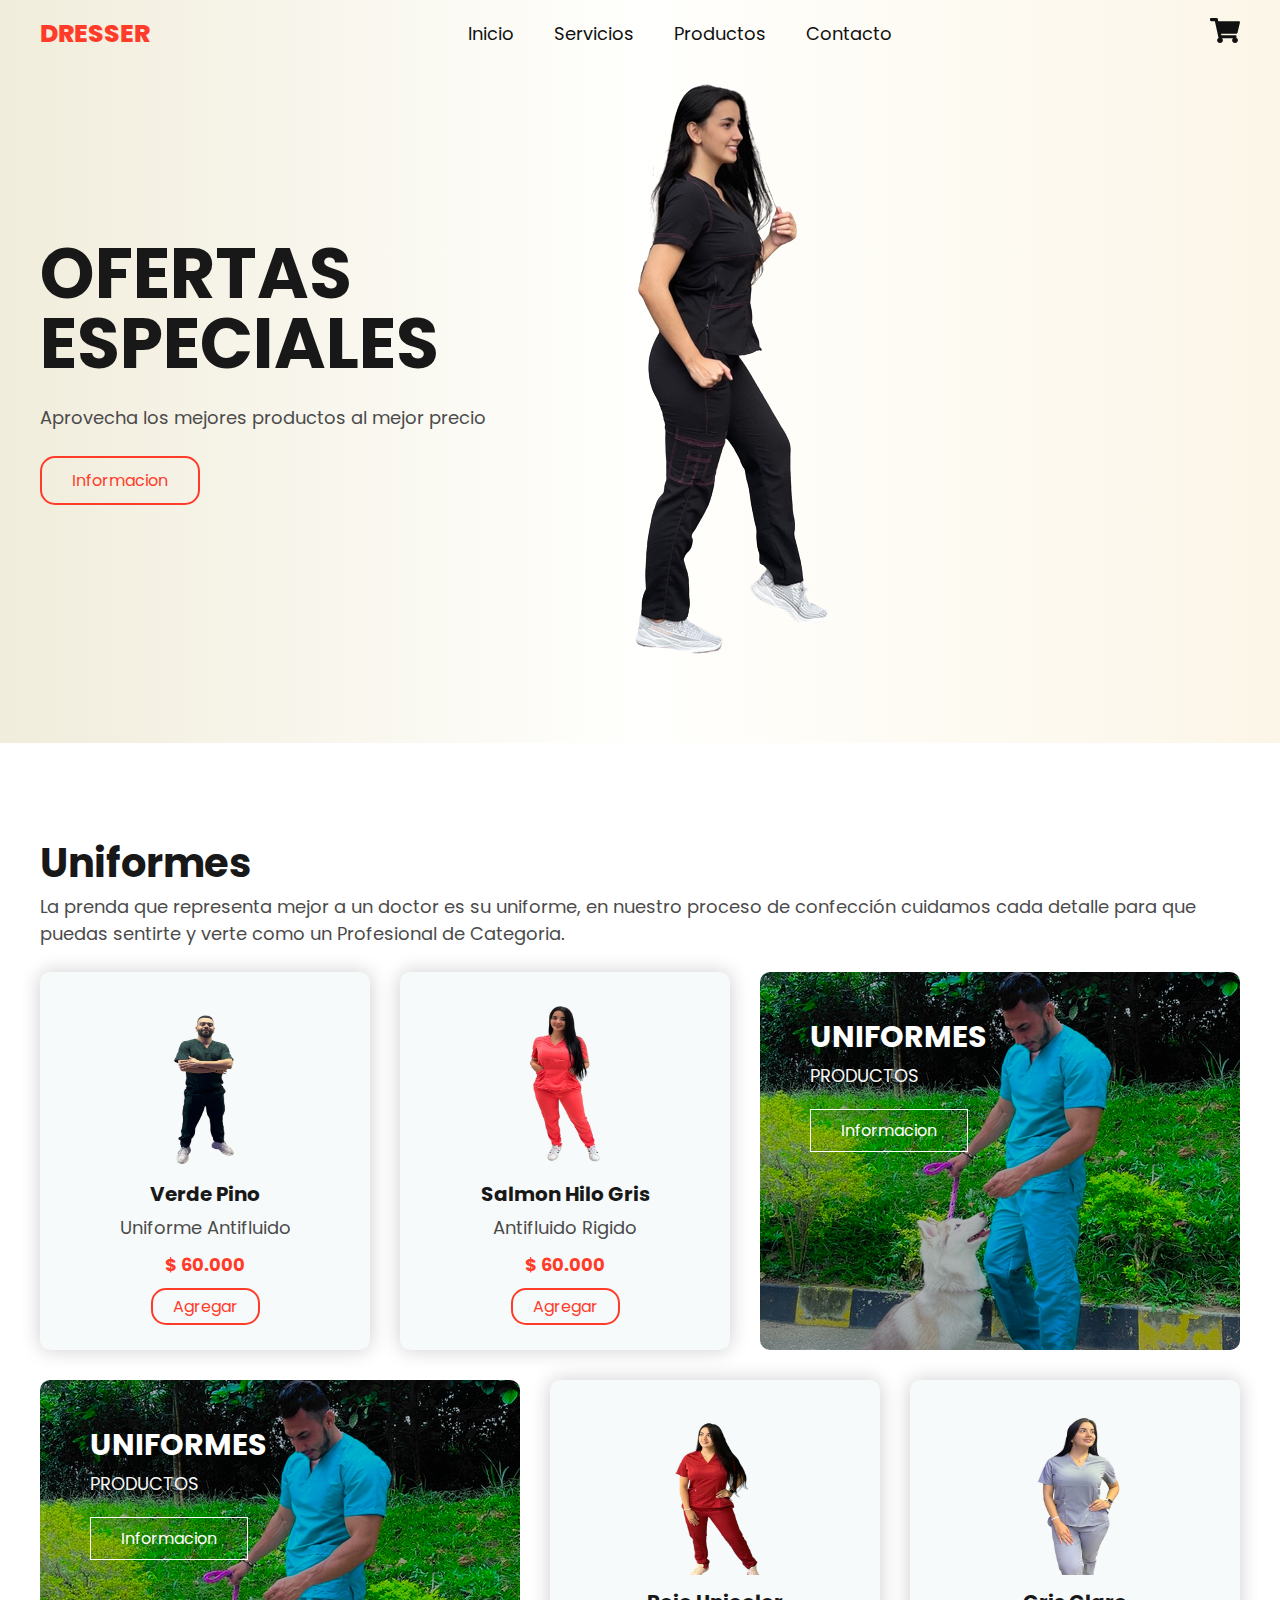
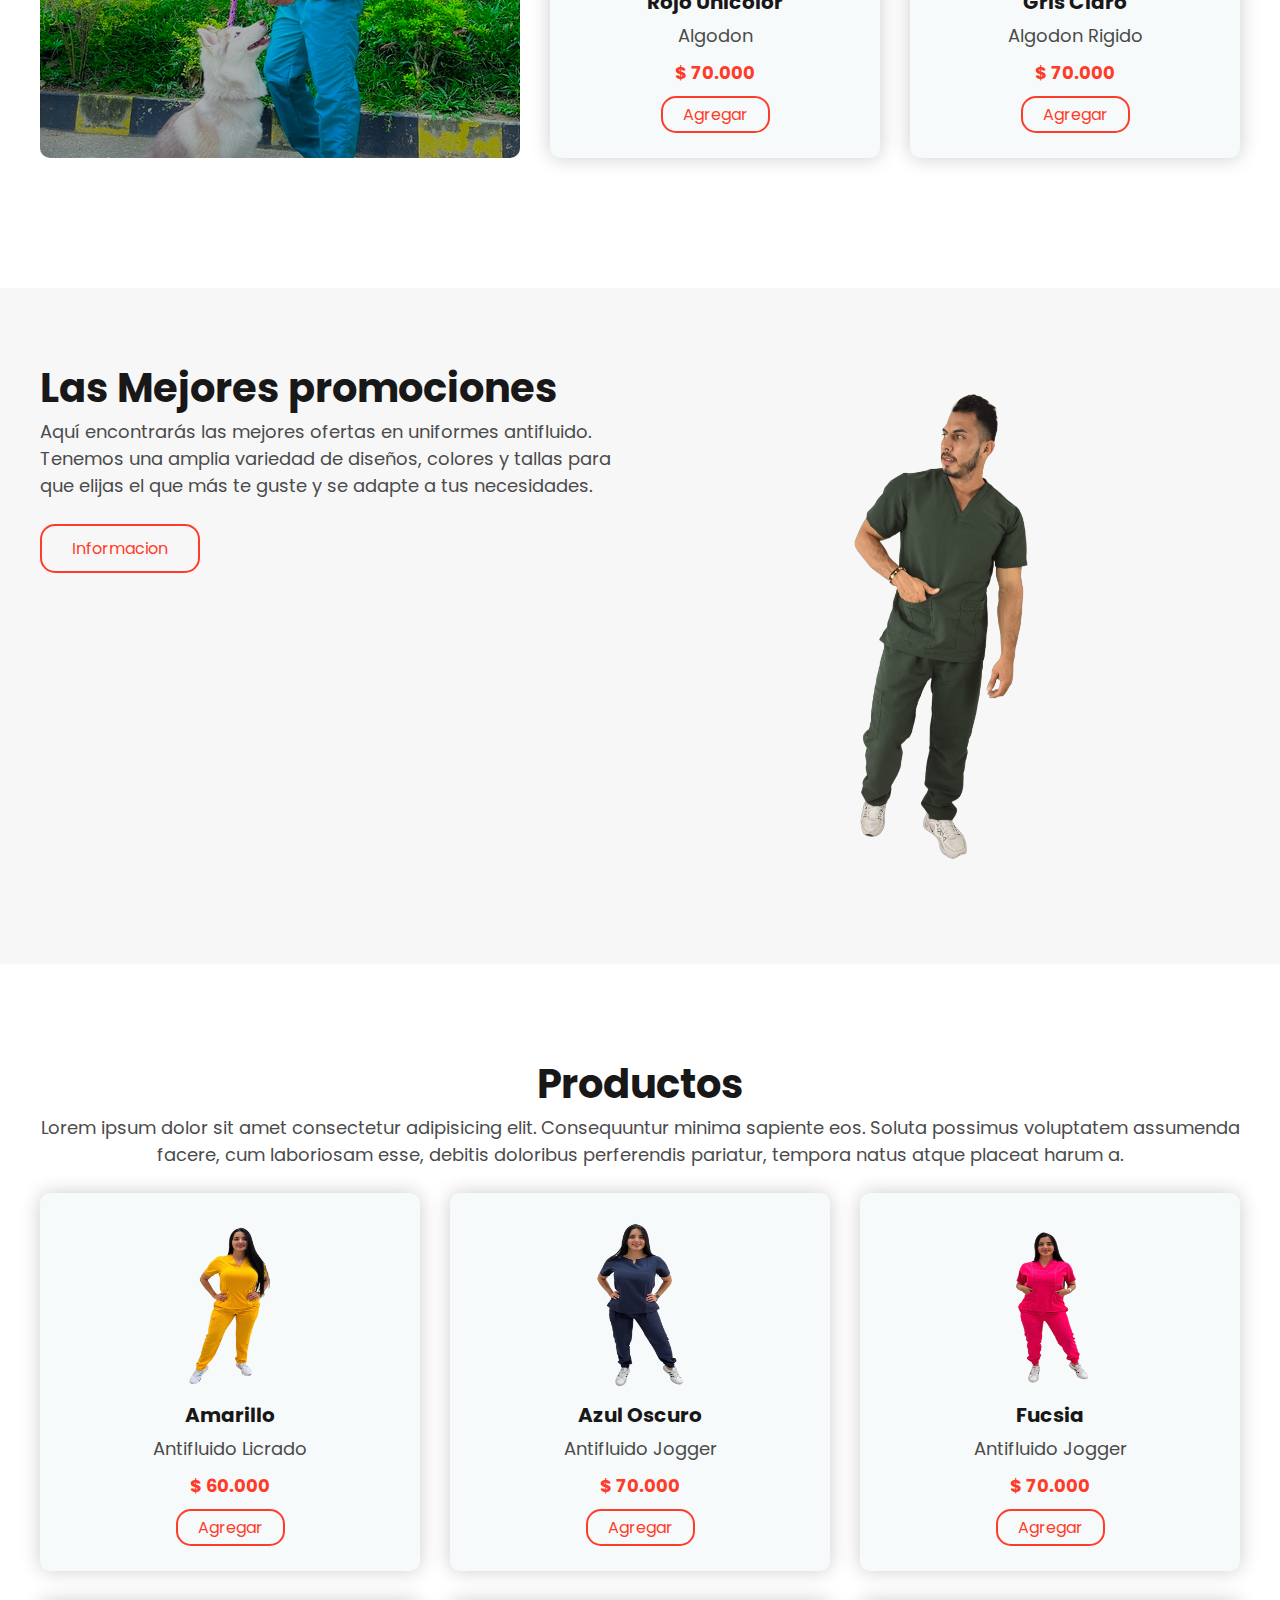
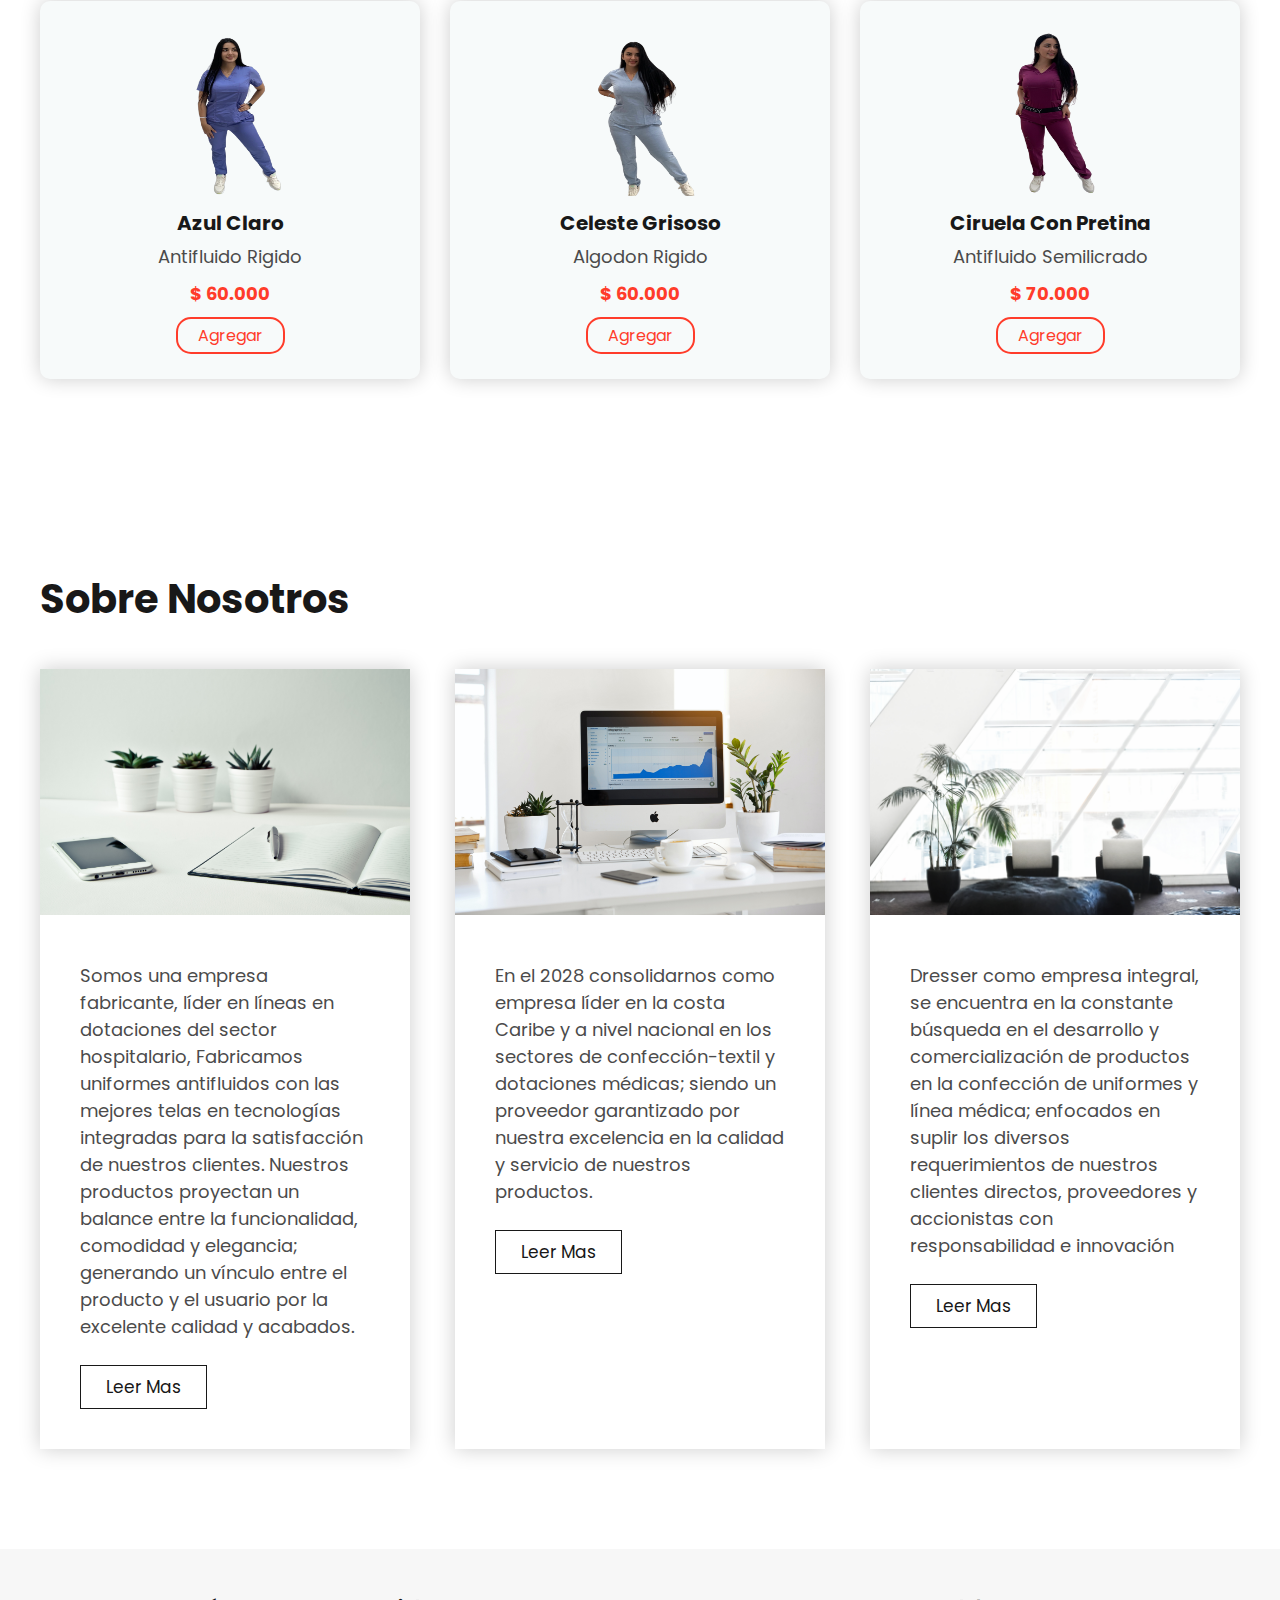
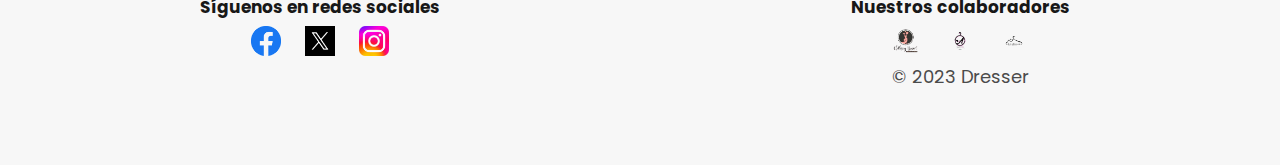
<file: index.html>
<!DOCTYPE html>
<html lang="es">

<head>
    <meta charset="UTF-8">
    <meta name="viewport" content="width=device-width, initial-scale=1.0">
    <title>Dresser</title>
    <link rel="stylesheet" href="style.css">
</head>

<body>

    <header class="header">

        <div class="menu container">

            <a href="#" class="logo">Dresser</a>
            <input type="checkbox" id="menu">
            <label for="menu">
                <img src="imagenes/menu.png" alt="menu">
            </label>
            <nav class="navbar">
                <ul>
                    <li><a href="inicio.html">Inicio</a></li>
                    <li><a href="servicios.html">Servicios</a></li>
                    <li><a href="productos.html">Productos</a></li>
                    <li><a href="contacto.html">Contacto</a></li>
                </ul>
            </nav>
            <div>
                <ul>
                    <li class="submenu">
                        <img src="imagenes/car.svg" id="img-carrito" alt="">
                        <div id="carrito">
                            <table id="lista-carrito">
                                <thead>
                                    <tr>
                                        <th>Imagen</th>
                                        <th>Nombre</th>
                                        <th>Precio</th>
                                        <th></th>
                                    </tr>
                                </thead>
                                <tbody></tbody>
                            </table>
                            <a href="#" id="vaciar-carrito" class="btn-2">Vaciar Carrito</a>
                            <a href="#" id="comprar-carrito" class="btn-comprar">Comprar</a>

                        </div>
                    </li>
                </ul>
            </div>
        </div>

        <div class="header-content container">
            <div class="header-txt">
                <h1>Ofertas especiales</h1>
                <p>
                    Aprovecha los mejores productos al mejor precio
                </p>
                <a href="#" class="btn-1">Informacion</a>
            </div>
            <div class="header-img">
                <img src="imagenes/right.png" alt="">

            </div>

        </div>

    </header>


    <section class="oferts container" id="lista-1">
        <h2>Uniformes</h2>
        <p>
            La prenda que representa mejor a un doctor es su uniforme, en nuestro proceso de confección cuidamos cada
            detalle para que puedas sentirte y verte como un Profesional de Categoria.
        </p>

        <div class="oferts-content">

            <div class="ofert-1">
                <img src="imagenes/pr1.png" alt="">
                <div class="product-txt">
                    <h3>Verde Pino</h3>
                    <p>Uniforme Antifluido</p>
                    <p class="precio">$ 60.000</p>
                    <a href="#" class="agregar-carrito btn-3" data-id="1">Agregar</a>
                </div>
            </div>

            <div class="ofert-1">
                <img src="imagenes/pr2.png" alt="">
                <div class="product-txt">
                    <h3>Salmon Hilo Gris</h3>
                    <p>Antifluido Rigido</p>
                    <p class="precio">$ 60.000</p>
                    <a href="#" class="agregar-carrito btn-3" data-id="2">Agregar</a>
                </div>
            </div>
            <div class="logan-1">
                <h3>Uniformes</h3>
                <p>
                    productos
                </p>
                <a href="#" class="btn-2 ">Informacion</a>
            </div>
        </div>

        <div class="oferts-content">
            <div class="logan-1">
                <h3>Uniformes</h3>
                <p>
                    productos
                </p>
                <a href="#" class="btn-2 ">Informacion</a>
            </div>
            <div class="ofert-1">
                <img src="imagenes/pr3.png" alt="">
                <div class="product-txt">
                    <h3>Rojo Unicolor</h3>
                    <p>Algodon</p>
                    <p class="precio">$ 70.000</p>
                    <a href="#" class="agregar-carrito btn-3" data-id="3">Agregar</a>
                </div>
            </div>

            <div class="ofert-1">
                <img src="imagenes/pr4.png" alt="">
                <div class="product-txt">
                    <h3>Gris Claro</h3>
                    <p>Algodon Rigido</p>
                    <p class="precio">$ 70.000</p>
                    <a href="#" class="agregar-carrito btn-3" data-id="4">Agregar</a>
                </div>
            </div>

        </div>

    </section>

    <section class="promotion">

        <div class="promotion-content container">

            <div class="promotion-txt">
                <h2>Las Mejores promociones</h2>
                <p>
                    Aquí encontrarás las mejores ofertas en uniformes antifluido.
                    Tenemos una amplia variedad de diseños, colores y tallas para que elijas el que más te guste
                    y se adapte a tus necesidades.
                </p>
                <a href="#" class="btn-1">Informacion</a>
            </div>

            <div class="promotion-img">
                <img src="imagenes/r1.png" alt="">
            </div>

        </div>

    </section>

    <main class="product container" id="lista-2">
        <h2>Productos</h2>
        <p>
            Lorem ipsum dolor sit amet consectetur adipisicing elit.
            Consequuntur minima sapiente eos.
            Soluta possimus voluptatem assumenda facere, cum laboriosam esse, debitis doloribus perferendis pariatur,
            tempora natus atque placeat harum a.
        </p>
        <div class="product-content">

            <div class="ofert-1">
                <img src="imagenes/1.png" alt="">
                <div class="product-txt">
                    <h3>Amarillo</h3>
                    <p>Antifluido Licrado</p>
                    <p class="precio">$ 60.000</p>
                    <a href="#" class="agregar-carrito btn-3" data-id="5">Agregar</a>
                </div>
            </div>

            <div class="ofert-1">
                <img src="imagenes/2.png" alt="">
                <div class="product-txt">
                    <h3>Azul Oscuro</h3>
                    <p>Antifluido Jogger</p>
                    <p class="precio">$ 70.000</p>
                    <a href="#" class="agregar-carrito btn-3" data-id="6">Agregar</a>
                </div>
            </div>

            <div class="ofert-1">
                <img src="imagenes/3.png" alt="">
                <div class="product-txt">
                    <h3>Fucsia</h3>
                    <p>Antifluido Jogger</p>
                    <p class="precio">$ 70.000</p>
                    <a href="#" class="agregar-carrito btn-3" data-id="7">Agregar</a>
                </div>
            </div>

            <div class="ofert-1">
                <img src="imagenes/4.png" alt="">
                <div class="product-txt">
                    <h3>Azul Claro</h3>
                    <p>Antifluido Rigido</p>
                    <p class="precio">$ 60.000</p>
                    <a href="#" class="agregar-carrito btn-3" data-id="8">Agregar</a>
                </div>
            </div>

            <div class="ofert-1">
                <img src="imagenes/5.png" alt="">
                <div class="product-txt">
                    <h3>Celeste Grisoso</h3>
                    <p>Algodon Rigido</p>
                    <p class="precio">$ 60.000</p>
                    <a href="#" class="agregar-carrito btn-3" data-id="9">Agregar</a>
                </div>
            </div>

            <div class="ofert-1">
                <img src="imagenes/6.png" alt="">
                <div class="product-txt">
                    <h3>Ciruela Con Pretina</h3>
                    <p>Antifluido Semilicrado</p>
                    <p class="precio">$ 70.000</p>
                    <a href="#" class="agregar-carrito btn-3" data-id="10">Agregar</a>
                </div>
            </div>

        </div>

    </main>

    <section class="blog container">

        <h2> Sobre Nosotros</h2>
        <p>
            
        </p>

        <div class="blog-content">

            <div class="blog-1">
                <img src="imagenes/b1.png" alt="">
                <div class="blog-txt">
                    <p>
                        Somos una empresa fabricante, líder en líneas en dotaciones del sector hospitalario, 
                        Fabricamos uniformes antifluidos con las mejores telas en tecnologías integradas para la satisfacción de nuestros clientes. 
                        Nuestros productos proyectan un balance entre la funcionalidad, comodidad y elegancia; 
                        generando un vínculo entre el producto y el usuario por la excelente calidad y acabados.
                    </p>
                    <a href="#" class="btn-4">Leer mas</a>
                </div>
            </div>

            <div class="blog-1">
                <img src="imagenes/b2.png" alt="">
                <div class="blog-txt">
                    <p>
                        En el 2028 consolidarnos como empresa líder en la costa Caribe y a nivel nacional 
                        en los sectores de confección-textil y dotaciones médicas; siendo un proveedor 
                        garantizado por nuestra excelencia en la calidad y servicio de nuestros productos.
                    </p>
                    <a href="#" class="btn-4">Leer mas</a>
                </div>
            </div>

            <div class="blog-1">
                <img src="imagenes/b3.png" alt="">
                <div class="blog-txt">
                    <p>
                        Dresser como empresa integral, 
                        se encuentra en la constante búsqueda en el desarrollo y comercialización 
                        de productos en la confección de uniformes y línea médica; 
                        enfocados en suplir los diversos requerimientos de nuestros clientes directos, 
                        proveedores y accionistas con responsabilidad e innovación
                    </p>
                    <a href="#" class="btn-4">Leer mas</a>
                </div>
            </div>

        </div>

    </section>

    <footer class="footer">
        <div class="redes-sociales">
            <h3>Síguenos en redes sociales</h3>
            <ul>
                <li><a href="#" target="_blank"><img src="imagenes/facebook.png" alt="Facebook"></a></li>
                <li><a href="#" target="_blank"><img src="imagenes/x.png" alt="Twitter"></a></li>
                <li><a href="#" target="_blank"><img src="imagenes/instagram.png" alt="Instagram"></a></li>
            </ul>
        </div>

        <div class="logotipos">
            <h3>Nuestros colaboradores</h3>
            <ul>
                <li><img src="imagenes/textil.png" alt="Logo 1"></li>
                <li><img src="imagenes/textil2.png" alt="Logo 2"></li>
                <li><img src="imagenes/textil3.png" alt="Logo 3"></li>
                <p>© 2023 Dresser</p>
            </ul>
        </div>
    </footer>


    <script src="script.js"></script>
</body>

</html>
</file>
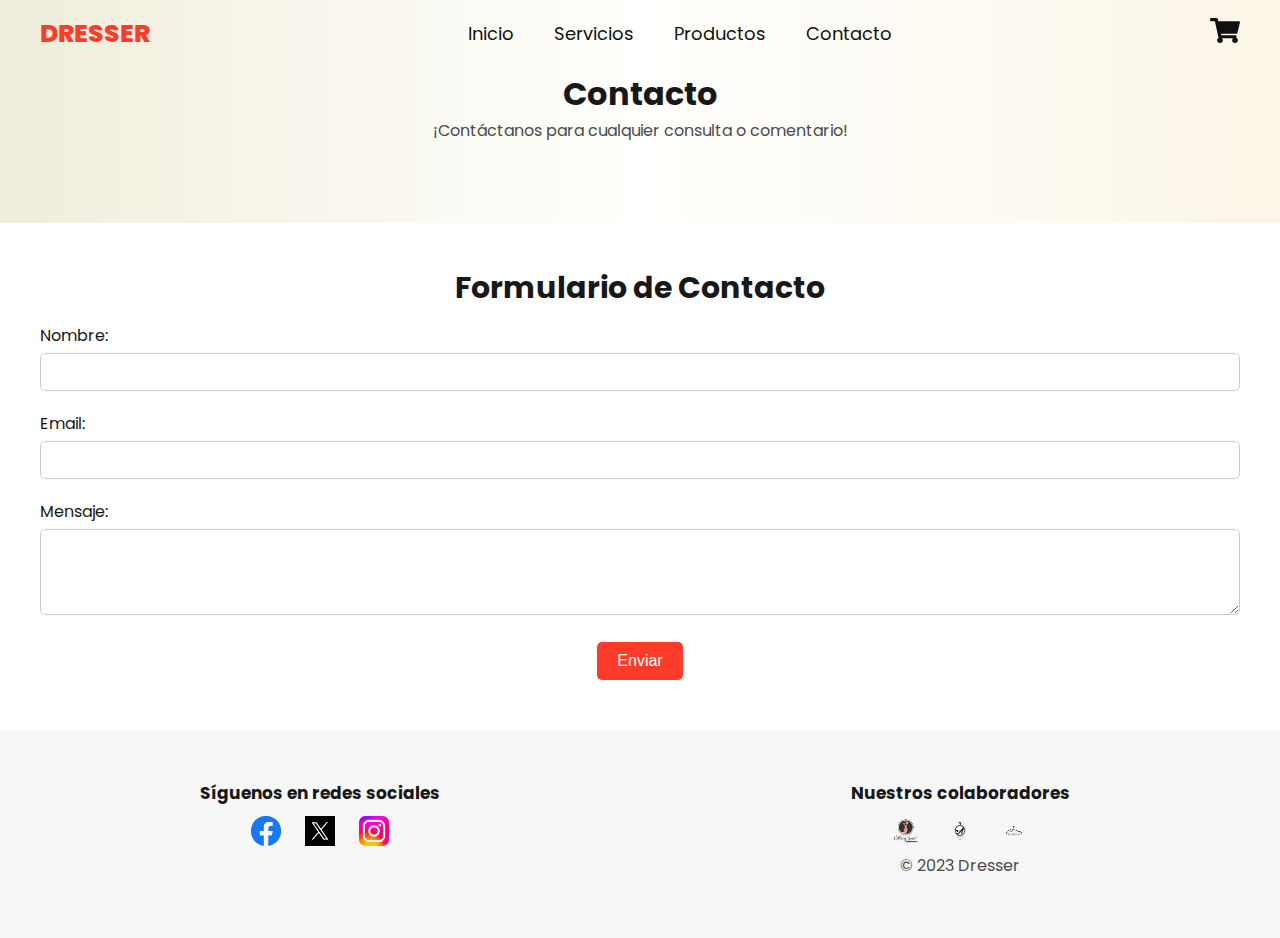
<file: contacto.html>
<!DOCTYPE html>
<html lang="es">

<head>
    <meta charset="UTF-8">
    <meta name="viewport" content="width=device-width, initial-scale=1.0">
    <title>Contacto - Dresser</title>
    <link rel="stylesheet" href="contacto.css">
</head>

<body>

    <header class="header">

        <div class="menu container">

            <a href="#" class="logo">Dresser</a>
            <input type="checkbox" id="menu">
            <label for="menu">
                <img src="imagenes/menu.png" alt="menu">
            </label>
            <nav class="navbar">
                <ul>
                    <li><a href="index.html">Inicio</a></li>
                    <li><a href="servicios.html">Servicios</a></li>
                    <li><a href="productos.html">Productos</a></li>
                    <li><a href="contacto.html">Contacto</a></li>
                </ul>
            </nav>
            <div>
                <ul>
                    <li class="submenu">
                        <img src="imagenes/car.svg" id="img-carrito" alt="">
                        <div id="carrito">
                            <table id="lista-carrito">
                                <thead>
                                    <tr>
                                        <th>Imagen</th>
                                        <th>Nombre</th>
                                        <th>Precio</th>
                                        <th></th>
                                    </tr>
                                </thead>
                                <tbody></tbody>
                            </table>
                            <a href="#" id="vaciar-carrito" class="btn-2">Vaciar Carrito</a>
                        </div>
                    </li>
                </ul>
            </div>
        </div>

        <div class="header-content container">
            <div class="header-txt">
                <h1>Contacto</h1>
                <p>
                    ¡Contáctanos para cualquier consulta o comentario!
                </p>

    </header>

    <section class="contacto container">
        <h2>Formulario de Contacto</h2>
        <form action="#" method="post" id="formulario-contacto">
            <div class="form-group">
                <label for="nombre">Nombre:</label>
                <input type="text" id="nombre" name="nombre" required>
            </div>
            <div class="form-group">
                <label for="email">Email:</label>
                <input type="email" id="email" name="email" required>
            </div>
            <div class="form-group">
                <label for="mensaje">Mensaje:</label>
                <textarea id="mensaje" name="mensaje" rows="4" required></textarea>
            </div>
            <button type="submit" class="btn-1">Enviar</button>
        </form>
    </section>

    <footer class="footer">
        <div class="redes-sociales">
            <h3>Síguenos en redes sociales</h3>
            <ul>
                <li><a href="#" target="_blank"><img src="imagenes/facebook.png" alt="Facebook"></a></li>
                <li><a href="#" target="_blank"><img src="imagenes/x.png" alt="Twitter"></a></li>
                <li><a href="#" target="_blank"><img src="imagenes/instagram.png" alt="Instagram"></a></li>
            </ul>
        </div>

        <div class="logotipos">
            <h3>Nuestros colaboradores</h3>
            <ul>
                <li><img src="imagenes/textil.png" alt="Logo 1"></li>
                <li><img src="imagenes/textil2.png" alt="Logo 2"></li>
                <li><img src="imagenes/textil3.png" alt="Logo 3"></li>
                <p>© 2023 Dresser</p>
            </ul>
        </div>
    </footer>

    <script src="script.js"></script>
</body>

</html>
</file>
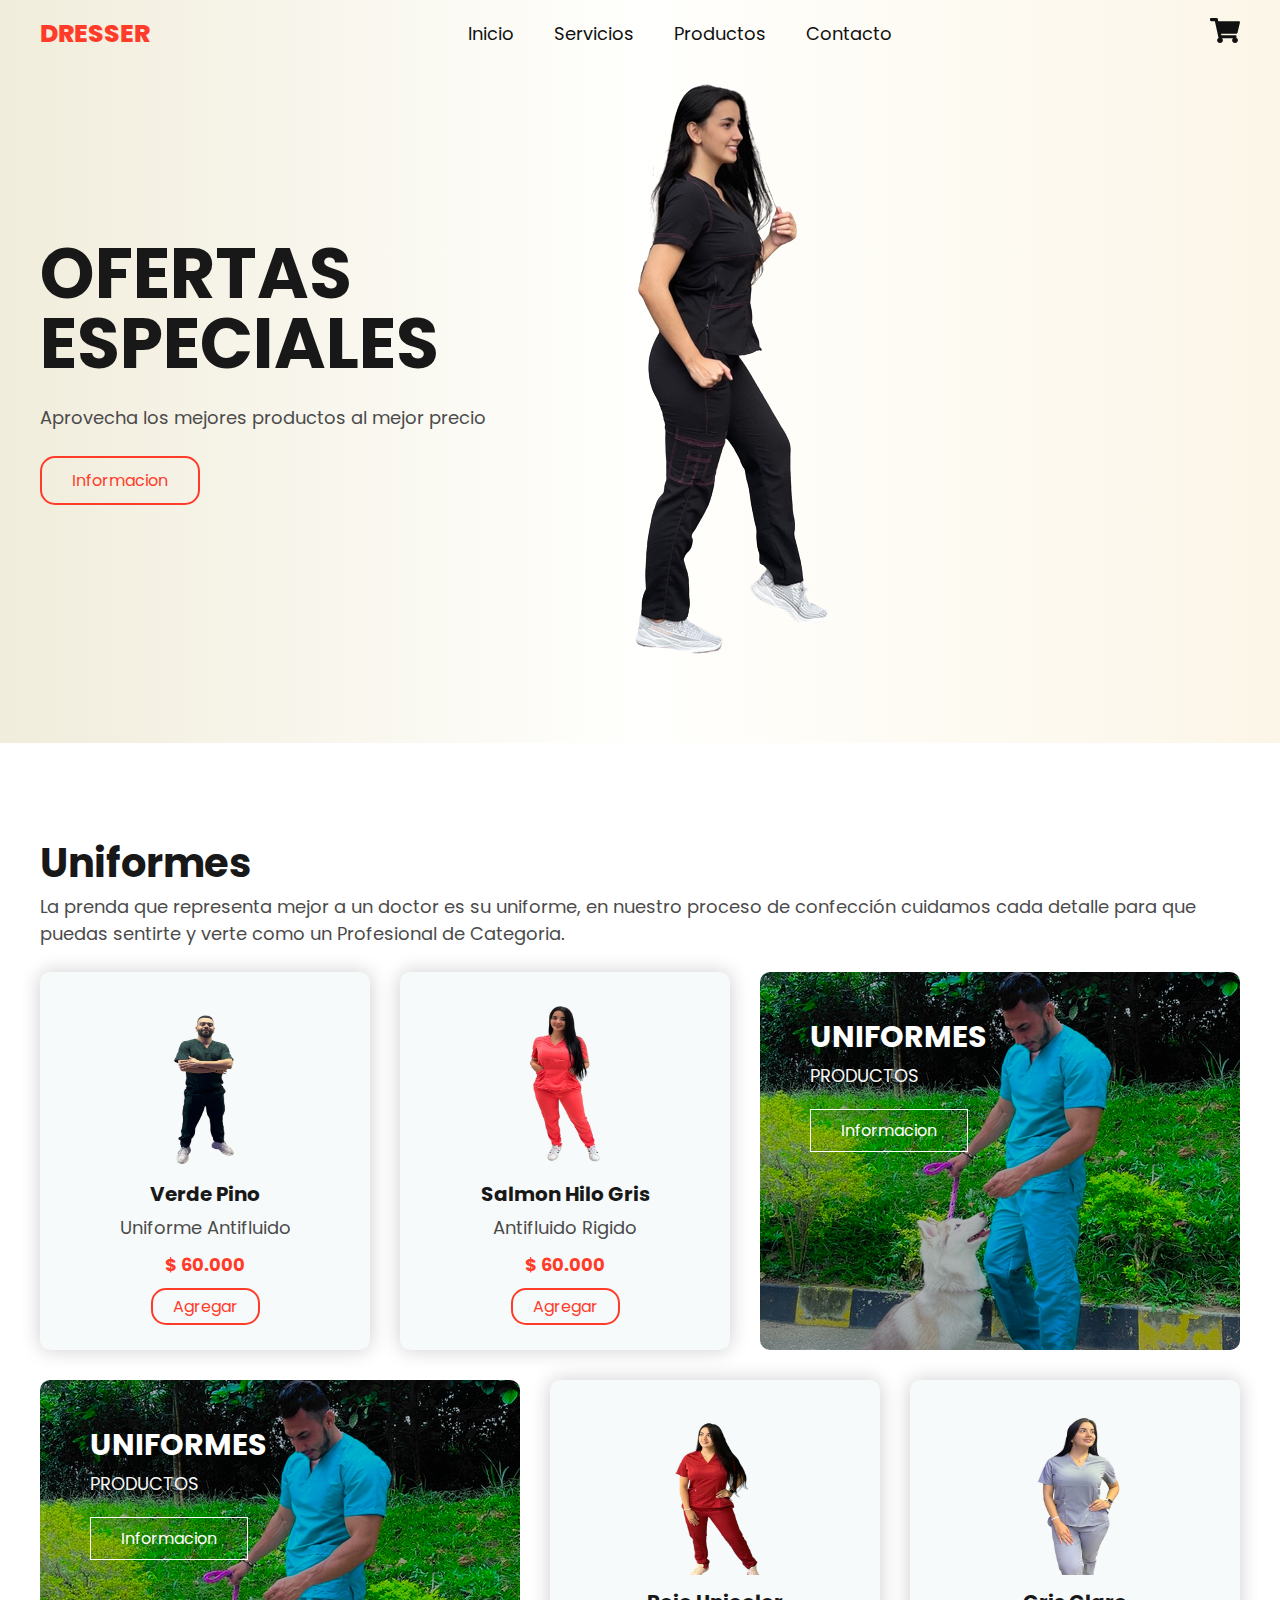
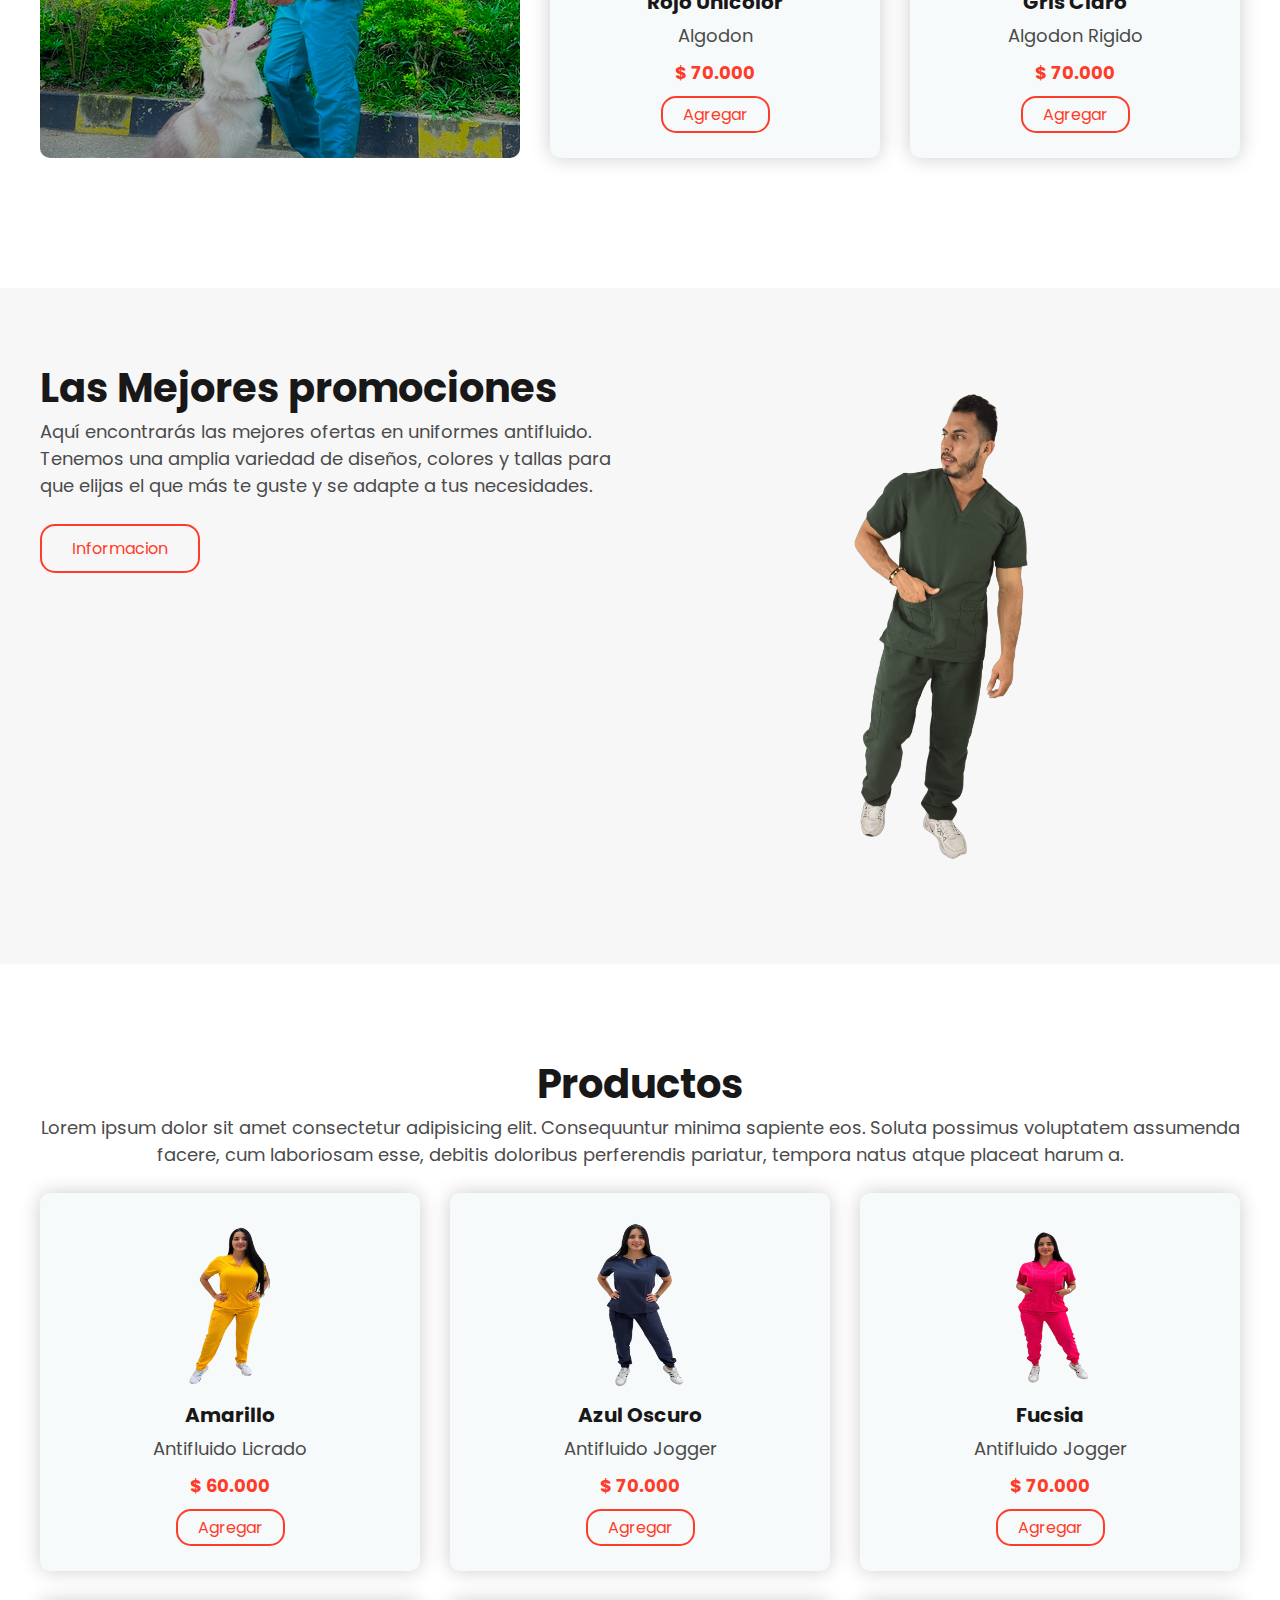
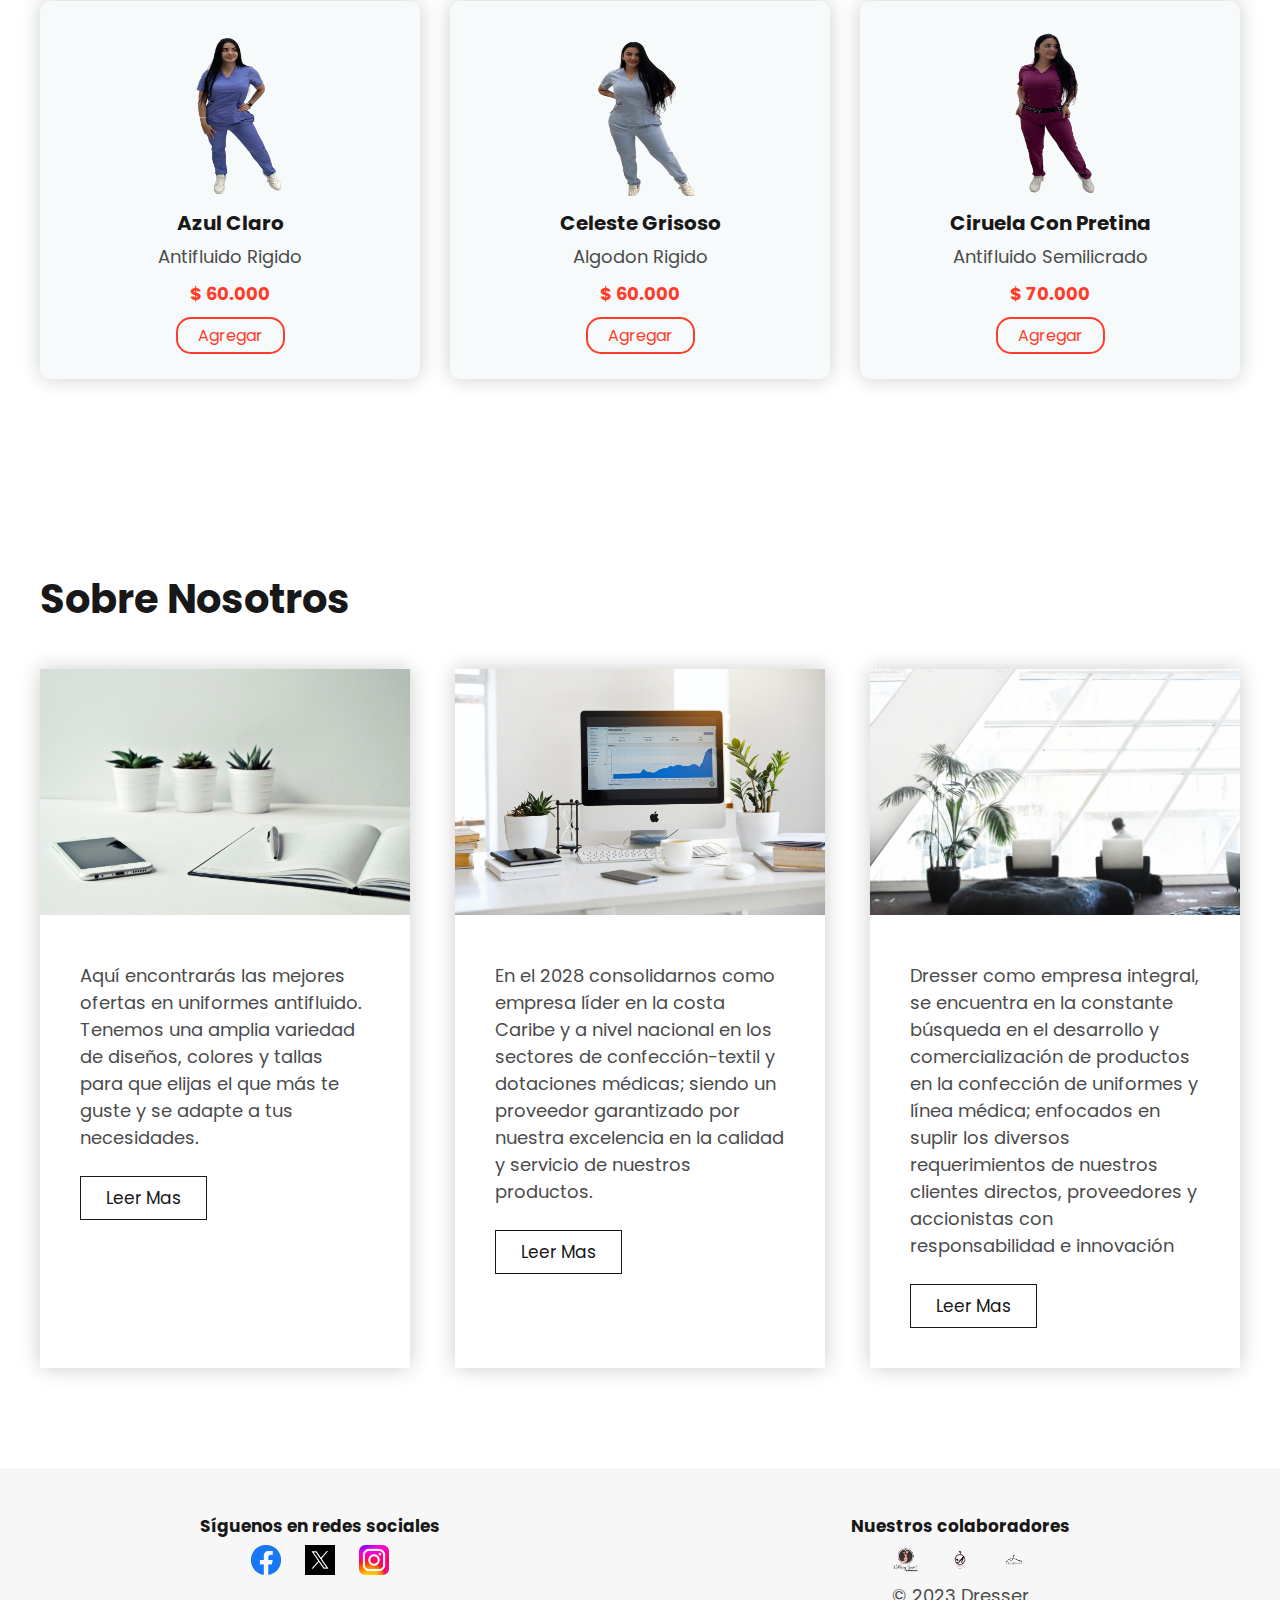
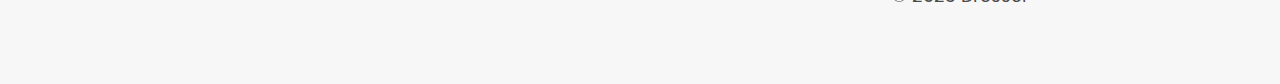
<file: inicio.html>
<!DOCTYPE html>
<html lang="es">

<head>
    <meta charset="UTF-8">
    <meta name="viewport" content="width=device-width, initial-scale=1.0">
    <title>Dresser</title>
    <link rel="stylesheet" href="style.css">
</head>

<body>

    <header class="header">

        <div class="menu container">

            <a href="#" class="logo">Dresser</a>
            <input type="checkbox" id="menu">
            <label for="menu">
                <img src="imagenes/menu.png" alt="menu">
            </label>
            <nav class="navbar">
                <ul>
                    <li><a href="inicio.html">Inicio</a></li>
                    <li><a href="servicios.html">Servicios</a></li>
                    <li><a href="productos.html">Productos</a></li>
                    <li><a href="contacto.html">Contacto</a></li>
                </ul>
            </nav>
            <div>
                <ul>
                    <li class="submenu">
                        <img src="imagenes/car.svg" id="img-carrito" alt="">
                        <div id="carrito">
                            <table id="lista-carrito">
                                <thead>
                                    <tr>
                                        <th>Imagen</th>
                                        <th>Nombre</th>
                                        <th>Precio</th>
                                        <th></th>
                                    </tr>
                                </thead>
                                <tbody></tbody>
                            </table>
                            <a href="#" id="vaciar-carrito" class="btn-2">Vaciar Carrito</a>
                        </div>
                    </li>
                </ul>
            </div>
        </div>

        <div class="header-content container">
            <div class="header-txt">
                <h1>Ofertas especiales</h1>
                <p>
                    Aprovecha los mejores productos al mejor precio
                </p>
                <a href="#" class="btn-1">Informacion</a>
            </div>
            <div class="header-img">
                <img src="imagenes/right.png" alt="">

            </div>

        </div>

    </header>


    <section class="oferts container" id="lista-1">
        <h2>Uniformes</h2>
        <p>
            La prenda que representa mejor a un doctor es su uniforme, en nuestro proceso de confección cuidamos cada
            detalle para que puedas sentirte y verte como un Profesional de Categoria.
        </p>

        <div class="oferts-content">

            <div class="ofert-1">
                <img src="imagenes/pr1.png" alt="">
                <div class="product-txt">
                    <h3>Verde Pino</h3>
                    <p>Uniforme Antifluido</p>
                    <p class="precio">$ 60.000</p>
                    <a href="#" class="agregar-carrito btn-3" data-id="1">Agregar</a>
                </div>
            </div>

            <div class="ofert-1">
                <img src="imagenes/pr2.png" alt="">
                <div class="product-txt">
                    <h3>Salmon Hilo Gris</h3>
                    <p>Antifluido Rigido</p>
                    <p class="precio">$ 60.000</p>
                    <a href="#" class="agregar-carrito btn-3" data-id="2">Agregar</a>
                </div>
            </div>
            <div class="logan-1">
                <h3>Uniformes</h3>
                <p>
                    productos
                </p>
                <a href="#" class="btn-2 ">Informacion</a>
            </div>
        </div>

        <div class="oferts-content">
            <div class="logan-1">
                <h3>Uniformes</h3>
                <p>
                    productos
                </p>
                <a href="#" class="btn-2 ">Informacion</a>
            </div>
            <div class="ofert-1">
                <img src="imagenes/pr3.png" alt="">
                <div class="product-txt">
                    <h3>Rojo Unicolor</h3>
                    <p>Algodon</p>
                    <p class="precio">$ 70.000</p>
                    <a href="#" class="agregar-carrito btn-3" data-id="3">Agregar</a>
                </div>
            </div>

            <div class="ofert-1">
                <img src="imagenes/pr4.png" alt="">
                <div class="product-txt">
                    <h3>Gris Claro</h3>
                    <p>Algodon Rigido</p>
                    <p class="precio">$ 70.000</p>
                    <a href="#" class="agregar-carrito btn-3" data-id="4">Agregar</a>
                </div>
            </div>

        </div>

    </section>

    <section class="promotion">

        <div class="promotion-content container">

            <div class="promotion-txt">
                <h2>Las Mejores promociones</h2>
                <p>
                    Aquí encontrarás las mejores ofertas en uniformes antifluido.
                    Tenemos una amplia variedad de diseños, colores y tallas para que elijas el que más te guste
                    y se adapte a tus necesidades.
                </p>
                <a href="#" class="btn-1">Informacion</a>
            </div>

            <div class="promotion-img">
                <img src="imagenes/r1.png" alt="">
            </div>

        </div>

    </section>

    <main class="product container" id="lista-2">
        <h2>Productos</h2>
        <p>
            Lorem ipsum dolor sit amet consectetur adipisicing elit.
            Consequuntur minima sapiente eos.
            Soluta possimus voluptatem assumenda facere, cum laboriosam esse, debitis doloribus perferendis pariatur,
            tempora natus atque placeat harum a.
        </p>
        <div class="product-content">

            <div class="ofert-1">
                <img src="imagenes/1.png" alt="">
                <div class="product-txt">
                    <h3>Amarillo</h3>
                    <p>Antifluido Licrado</p>
                    <p class="precio">$ 60.000</p>
                    <a href="#" class="agregar-carrito btn-3" data-id="5">Agregar</a>
                </div>
            </div>

            <div class="ofert-1">
                <img src="imagenes/2.png" alt="">
                <div class="product-txt">
                    <h3>Azul Oscuro</h3>
                    <p>Antifluido Jogger</p>
                    <p class="precio">$ 70.000</p>
                    <a href="#" class="agregar-carrito btn-3" data-id="6">Agregar</a>
                </div>
            </div>

            <div class="ofert-1">
                <img src="imagenes/3.png" alt="">
                <div class="product-txt">
                    <h3>Fucsia</h3>
                    <p>Antifluido Jogger</p>
                    <p class="precio">$ 70.000</p>
                    <a href="#" class="agregar-carrito btn-3" data-id="7">Agregar</a>
                </div>
            </div>

            <div class="ofert-1">
                <img src="imagenes/4.png" alt="">
                <div class="product-txt">
                    <h3>Azul Claro</h3>
                    <p>Antifluido Rigido</p>
                    <p class="precio">$ 60.000</p>
                    <a href="#" class="agregar-carrito btn-3" data-id="8">Agregar</a>
                </div>
            </div>

            <div class="ofert-1">
                <img src="imagenes/5.png" alt="">
                <div class="product-txt">
                    <h3>Celeste Grisoso</h3>
                    <p>Algodon Rigido</p>
                    <p class="precio">$ 60.000</p>
                    <a href="#" class="agregar-carrito btn-3" data-id="9">Agregar</a>
                </div>
            </div>

            <div class="ofert-1">
                <img src="imagenes/6.png" alt="">
                <div class="product-txt">
                    <h3>Ciruela Con Pretina</h3>
                    <p>Antifluido Semilicrado</p>
                    <p class="precio">$ 70.000</p>
                    <a href="#" class="agregar-carrito btn-3" data-id="10">Agregar</a>
                </div>
            </div>

        </div>

    </main>

    <section class="blog container">

        <h2>Sobre Nosotros</h2>
        <p>
            
        </p>

        <div class="blog-content">

            <div class="blog-1">
                <img src="imagenes/b1.png" alt="">
                <div class="blog-txt">
                    <p>
                        Aquí encontrarás las mejores ofertas en uniformes antifluido.
                        Tenemos una amplia variedad de diseños, colores y tallas para que elijas el que más te guste
                        y se adapte a tus necesidades.
                    </p>
                    <a href="#" class="btn-4">Leer mas</a>
                </div>
            </div>

            <div class="blog-1">
                <img src="imagenes/b2.png" alt="">
                <div class="blog-txt">
                    <p>
                        En el 2028 consolidarnos como empresa líder en la costa Caribe y a nivel nacional 
                        en los sectores de confección-textil y dotaciones médicas; siendo un proveedor 
                        garantizado por nuestra excelencia en la calidad y servicio de nuestros productos.
                    </p>
                    <a href="#" class="btn-4">Leer mas</a>
                </div>
            </div>

            <div class="blog-1">
                <img src="imagenes/b3.png" alt="">
                <div class="blog-txt">
                    <p>
                        Dresser como empresa integral, 
                        se encuentra en la constante búsqueda en el desarrollo y comercialización 
                        de productos en la confección de uniformes y línea médica; 
                        enfocados en suplir los diversos requerimientos de nuestros clientes directos, 
                        proveedores y accionistas con responsabilidad e innovación
                    </p>
                    <a href="#" class="btn-4">Leer mas</a>
                </div>
            </div>

        </div>

    </section>

    <footer class="footer">
        <div class="redes-sociales">
            <h3>Síguenos en redes sociales</h3>
            <ul>
                <li><a href="#" target="_blank"><img src="imagenes/facebook.png" alt="Facebook"></a></li>
                <li><a href="#" target="_blank"><img src="imagenes/x.png" alt="Twitter"></a></li>
                <li><a href="#" target="_blank"><img src="imagenes/instagram.png" alt="Instagram"></a></li>
            </ul>
        </div>

        <div class="logotipos">
            <h3>Nuestros colaboradores</h3>
            <ul>
                <li><img src="imagenes/textil.png" alt="Logo 1"></li>
                <li><img src="imagenes/textil2.png" alt="Logo 2"></li>
                <li><img src="imagenes/textil3.png" alt="Logo 3"></li>
                <p>© 2023 Dresser</p>
            </ul>
        </div>
    </footer>

    <script src="script.js"></script>
</body>

</html>
</file>
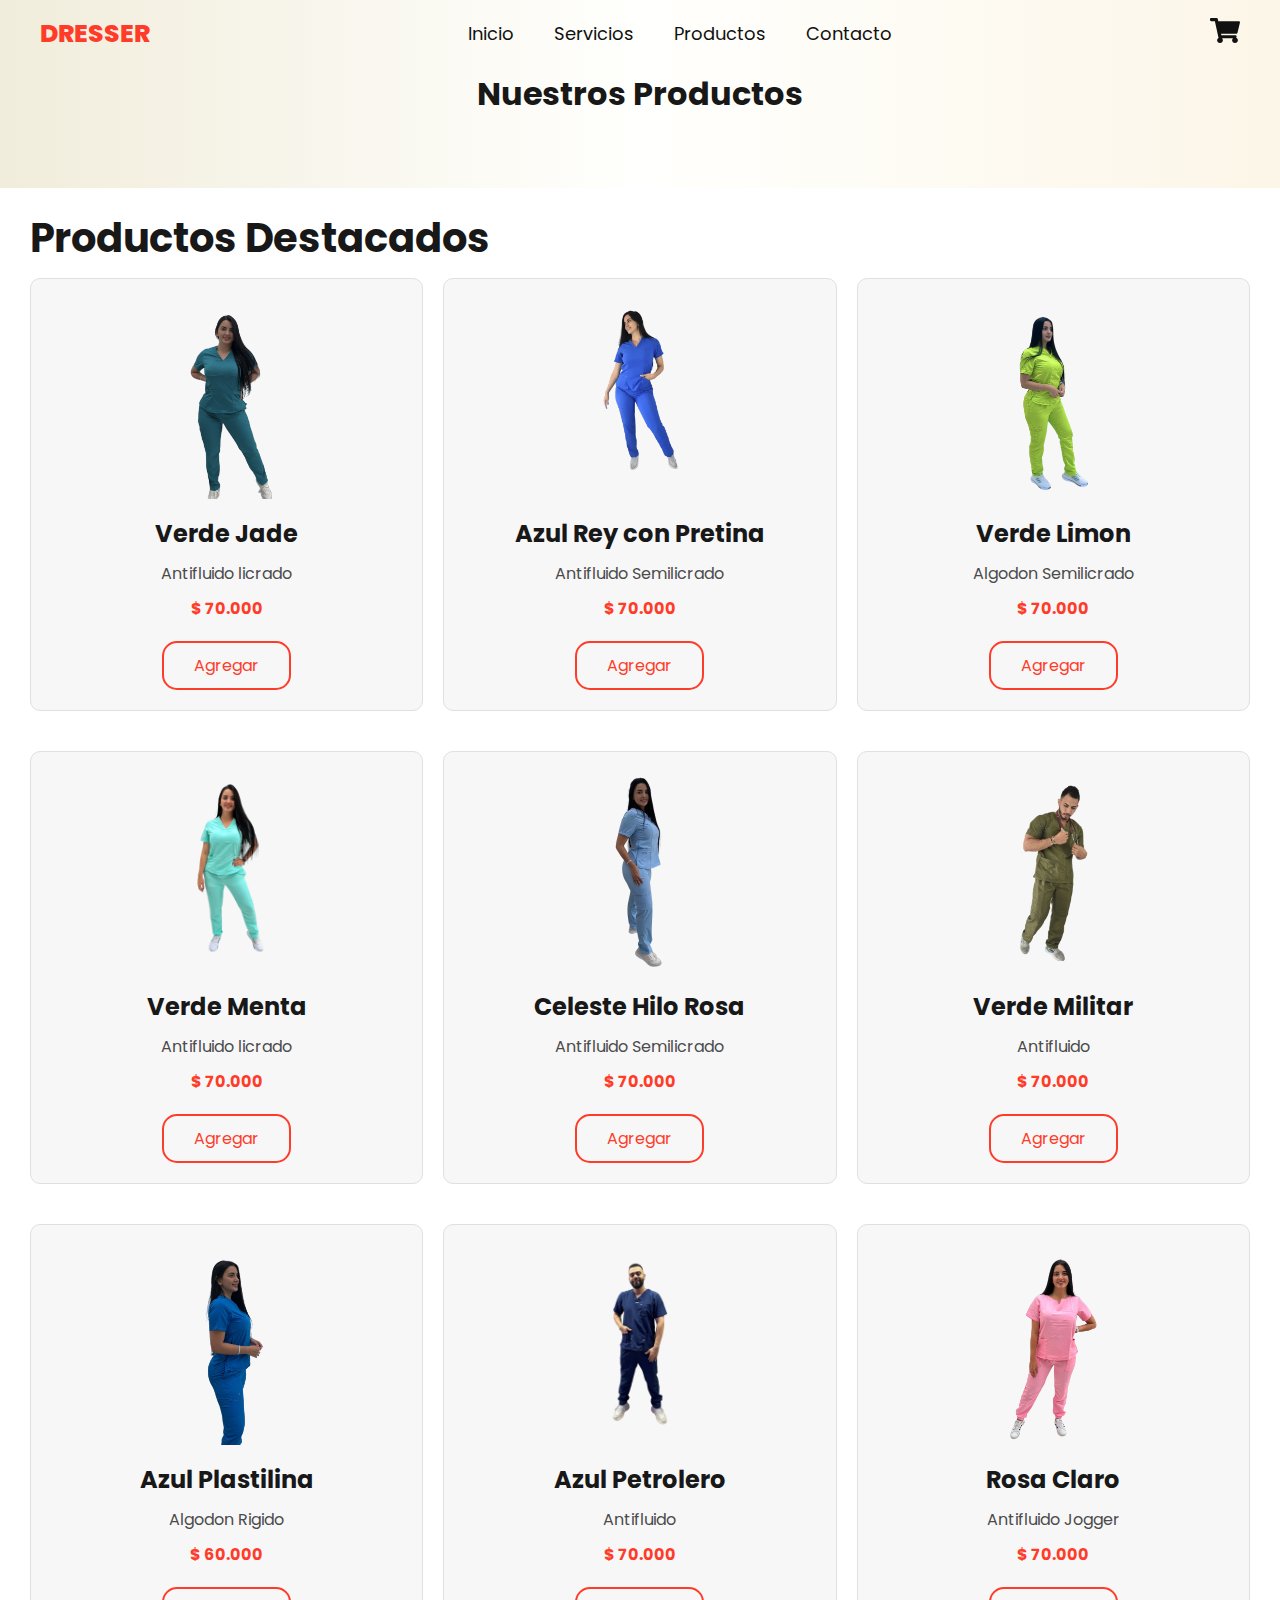
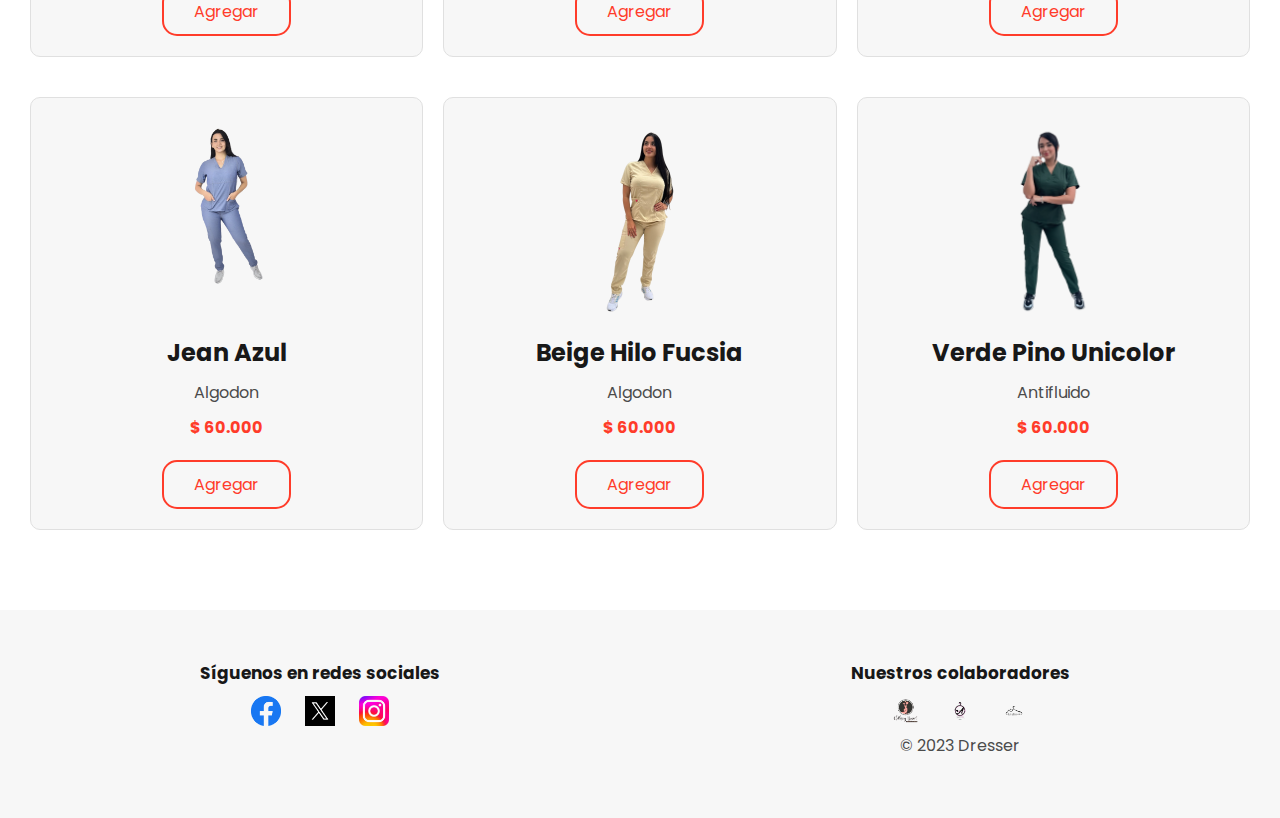
<file: productos.html>
<!DOCTYPE html>
<html lang="es">

<head>
    <meta charset="UTF-8">
    <meta name="viewport" content="width=device-width, initial-scale=1.0">
    <title>Productos</title>
    <link rel="stylesheet" href="productos.css">
</head>

<body>

    <header class="header">

        <div class="menu container">

            <a href="#" class="logo">Dresser</a>
            <input type="checkbox" id="menu">
            <label for="menu">
                <img src="imagenes/menu.png" alt="menu">
            </label>
            <nav class="navbar">
                <ul>
                    <li><a href="inicio.html">Inicio</a></li>
                    <li><a href="servicios.html">Servicios</a></li>
                    <li><a href="productos.html">Productos</a></li>
                    <li><a href="contacto.html">Contacto</a></li>
                </ul>
            </nav>
            <div>
                <ul>
                    <li class="submenu">
                        <img src="imagenes/car.svg" id="img-carrito" alt="">
                        <div id="carrito">
                            <table id="lista-carrito">
                                <thead>
                                    <tr>
                                        <th>Imagen</th>
                                        <th>Nombre</th>
                                        <th>Precio</th>
                                        <th></th>
                                    </tr>
                                </thead>
                                <tbody></tbody>
                            </table>
                            <a href="#" id="vaciar-carrito" class="btn-2">Vaciar Carrito</a>
                        </div>
                    </li>
                </ul>
            </div>
        </div>
        <h1>Nuestros Productos</h1>
    </header>

    <main>
        <section>
            <h2>Productos Destacados</h2>
            <div class="productos-grid">
                <div class="producto">
                    <img src="imagenes/producto1.png" alt="Producto 1">
                    <h3>Verde Jade</h3>
                    <p>Antifluido licrado</p>
                    <p class="precio">$ 70.000</p>
                    <a href="#" class="agregar-carrito">Agregar</a>
                </div>

                <div class="producto">
                    <img src="imagenes/producto2.png" alt="Producto 2">
                    <h3>Azul Rey con Pretina</h3>
                    <p>Antifluido Semilicrado</p>
                    <p class="precio">$ 70.000</p>
                    <a href="#" class="agregar-carrito">Agregar</a>
                </div>

                <div class="producto">
                    <img src="imagenes/producto3.png" alt="Producto 3">
                    <h3>Verde Limon</h3>
                    <p>Algodon Semilicrado</p>
                    <p class="precio">$ 70.000</p>
                    <a href="#" class="agregar-carrito">Agregar</a>
                </div>

                <div class="producto">
                    <img src="imagenes/producto4.png" alt="Producto 4">
                    <h3>Verde Menta</h3>
                    <p>Antifluido licrado</p>
                    <p class="precio">$ 70.000</p>
                    <a href="#" class="agregar-carrito">Agregar</a>
                </div>

                <div class="producto">
                    <img src="imagenes/producto5.png" alt="Producto 5">
                    <h3>Celeste Hilo Rosa</h3>
                    <p>Antifluido Semilicrado</p>
                    <p class="precio">$ 70.000</p>
                    <a href="#" class="agregar-carrito">Agregar</a>
                </div>

                <div class="producto">
                    <img src="imagenes/producto6.png" alt="Producto 6">
                    <h3>Verde Militar</h3>
                    <p>Antifluido</p>
                    <p class="precio">$ 70.000</p>
                    <a href="#" class="agregar-carrito">Agregar</a>
                </div>

                <div class="producto">
                    <img src="imagenes/producto7.png" alt="Producto 7">
                    <h3>Azul Plastilina</h3>
                    <p>Algodon Rigido</p>
                    <p class="precio">$ 60.000</p>
                    <a href="#" class="agregar-carrito">Agregar</a>
                </div>

                <div class="producto">
                    <img src="imagenes/producto8.png" alt="Producto 8">
                    <h3>Azul Petrolero</h3>
                    <p>Antifluido</p>
                    <p class="precio">$ 70.000</p>
                    <a href="#" class="agregar-carrito">Agregar</a>
                </div>

                <div class="producto">
                    <img src="imagenes/producto9.png" alt="Producto 9">
                    <h3>Rosa Claro</h3>
                    <p>Antifluido Jogger</p>
                    <p class="precio">$ 70.000</p>
                    <a href="#" class="agregar-carrito">Agregar</a>
                </div>

                <div class="producto">
                    <img src="imagenes/producto10.png" alt="Producto 10">
                    <h3>Jean Azul</h3>
                    <p>Algodon</p>
                    <p class="precio">$ 60.000</p>
                    <a href="#" class="agregar-carrito">Agregar</a>
                </div>

                <div class="producto">
                    <img src="imagenes/producto11.png" alt="Producto 11">
                    <h3>Beige Hilo Fucsia</h3>
                    <p>Algodon</p>
                    <p class="precio">$ 60.000</p>
                    <a href="#" class="agregar-carrito">Agregar</a>
                </div>

                <div class="producto">
                    <img src="imagenes/producto12.png" alt="Producto 12">
                    <h3>Verde Pino Unicolor</h3>
                    <p>Antifluido</p>
                    <p class="precio">$ 60.000</p>
                    <a href="#" class="agregar-carrito">Agregar</a>
                </div>
        </section>
    </main>

    <footer class="footer">
        <div class="redes-sociales">
            <h3>Síguenos en redes sociales</h3>
            <ul>
                <li><a href="#" target="_blank"><img src="imagenes/facebook.png" alt="Facebook"></a></li>
                <li><a href="#" target="_blank"><img src="imagenes/x.png" alt="Twitter"></a></li>
                <li><a href="#" target="_blank"><img src="imagenes/instagram.png" alt="Instagram"></a></li>
            </ul>
        </div>

        <div class="logotipos">
            <h3>Nuestros colaboradores</h3>
            <ul>
                <li><img src="imagenes/textil.png" alt="Logo 1"></li>
                <li><img src="imagenes/textil2.png" alt="Logo 2"></li>
                <li><img src="imagenes/textil3.png" alt="Logo 3"></li>
                <p>© 2023 Dresser</p>
            </ul>
        </div>
    </footer>

    <script src="productos.js"></script>

</body>

</html>
</file>
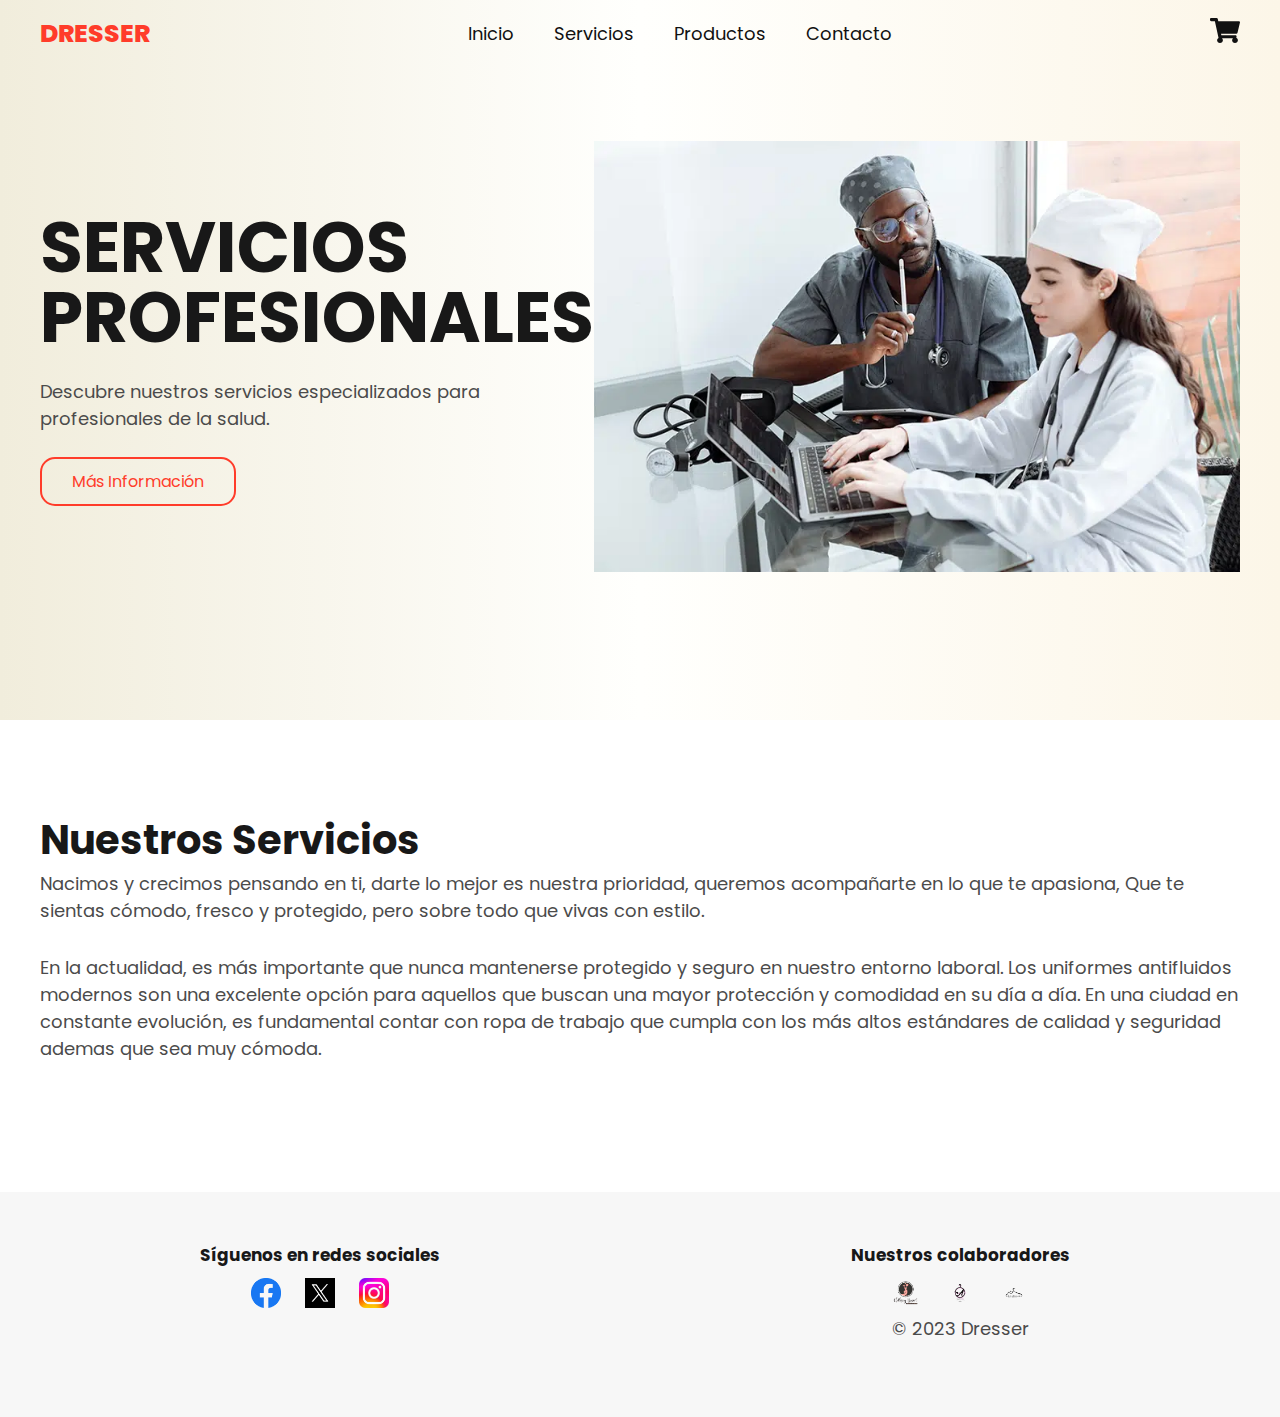
<file: servicios.html>
<!DOCTYPE html>
<html lang="es">

<head>
    <meta charset="UTF-8">
    <meta name="viewport" content="width=device-width, initial-scale=1.0">
    <title>Servicios - Dresser</title>
    <link rel="stylesheet" href="servicios.css">
</head>

<body>

    <header class="header">

        <div class="menu container">

            <a href="#" class="logo">Dresser</a>
            <input type="checkbox" id="menu">
            <label for="menu">
                <img src="imagenes/menu.png" alt="menu">
            </label>
            <nav class="navbar">
                <ul>
                    <li><a href="inicio.html">Inicio</a></li>
                    <li><a href="servicios.html">Servicios</a></li>
                    <li><a href="productos.html">Productos</a></li>
                    <li><a href="contacto.html">Contacto</a></li>
                </ul>
            </nav>
            <div>
                <ul>
                    <li class="submenu">
                        <img src="imagenes/car.svg" id="img-carrito" alt="">
                        <div id="carrito">
                            <table id="lista-carrito">
                                <thead>
                                    <tr>
                                        <th>Imagen</th>
                                        <th>Nombre</th>
                                        <th>Precio</th>
                                        <th></th>
                                    </tr>
                                </thead>
                                <tbody></tbody>
                            </table>
                            <a href="#" id="vaciar-carrito" class="btn-2">Vaciar Carrito</a>
                        </div>
                    </li>
                </ul>
            </div>
        </div>

        <div class="header-content container">
            <div class="header-txt">
                <h1>Servicios Profesionales</h1>
                <p>
                    Descubre nuestros servicios especializados para profesionales de la salud.
                </p>
                <a href="#" class="btn-1">Más Información</a>
            </div>
            <div class="header-img">
                <img src="imagenes/serv1.png" alt="">
            </div>

        </div>

    </header>

    <main class="servicios container">
        <h2>Nuestros Servicios</h2>
        <p>
            Nacimos y crecimos pensando en ti, darte lo mejor es nuestra prioridad,
            queremos acompañarte en lo que te apasiona, Que te sientas cómodo, fresco y protegido,
            pero sobre todo que vivas con estilo.
        </p>
        <p>
            En la actualidad, es más importante que nunca mantenerse protegido y seguro en nuestro entorno laboral.
            Los uniformes antifluidos modernos son una excelente opción para aquellos que buscan una mayor protección y
            comodidad en su día a día.
            En una ciudad en constante evolución, es fundamental contar con ropa de trabajo que cumpla con los más altos
            estándares de calidad y seguridad ademas que sea muy cómoda.
        </p>
        <!-- Aquí puedes agregar información sobre tus servicios -->
    </main>

    <footer class="footer">
        <div class="redes-sociales">
            <h3>Síguenos en redes sociales</h3>
            <ul>
                <li><a href="#" target="_blank"><img src="imagenes/facebook.png" alt="Facebook"></a></li>
                <li><a href="#" target="_blank"><img src="imagenes/x.png" alt="Twitter"></a></li>
                <li><a href="#" target="_blank"><img src="imagenes/instagram.png" alt="Instagram"></a></li>
            </ul>
        </div>

        <div class="logotipos">
            <h3>Nuestros colaboradores</h3>
            <ul>
                <li><img src="imagenes/textil.png" alt="Logo 1"></li>
                <li><img src="imagenes/textil2.png" alt="Logo 2"></li>
                <li><img src="imagenes/textil3.png" alt="Logo 3"></li>
                <p>© 2023 Dresser</p>
            </ul>
        </div>
    </footer>


    <script src="script.js"></script>
</body>

</html>
</file>
<file: style.css>
@import url('https://fonts.googleapis.com/css2?family=Poppins:wght@400;500;600;700;800&display=swap');

* {
    margin: 0;
    padding: 0;
    box-sizing: border-box;
    text-decoration: none;
    list-style: none;
}

body { 
    font-family: 'Poppins', sans-serif;
}

img {
    max-width: 100%;
}

.container {
    max-width: 1200px;
    margin: 0 auto;
}

.header {
    display: flex;
    align-items: center;
    min-height: 80vh;
    background: linear-gradient(
        90deg,
        rgba(241,237,220,1) 0%,
        rgba(255,255,253,1) 50%,
        rgba(252,246,232,1) 100%
);
    padding: 70px 0;
}

.menu {
    position: absolute;
    top: 0;
    left: 0;
    right: 0;
    display: flex;
    align-items: center;
    justify-content: space-between;
}

.logo {
    font-size: 25px;
    color: #ff3C2A;
    text-transform: uppercase;
    font-weight: 800;
}

.menu .navbar ul li {
    position: relative;
    float: left;
}

.menu .navbar ul li a {
    font-size: 18px;
    padding: 20px;
    color: #111111;
    display: block;
}

.menu .navbar ul li a:hover {
    color: #ff3C2A;
}

#menu {
    display: none;
}

.menu-icono {
    width: 25px;
}

.menu label {
    cursor: pointer;
    display: none;
}

.submenu {
    position: relative;
}

.submenu #carrito {
    display: none;
}

.submenu:hover #carrito {
    display: block;
    position: absolute;
    right: 0;
    backdrop-filter: blur(10px);
    top: 100%;
    z-index: 1;
    background-color: #4E4B5076;
    padding: 20px;
    min-width: 400px;
}

table {
    width: 100%;
}

th, td {
    color: #FFFFFF;
}

.borrar {
    background-color: #ff3C2A;
    border-radius: 50%;
    padding: 5px 10px;
    color: #FFFFFF;
    font-weight: 800;
    cursor: pointer;
}

.header-content {
    display: flex;
    align-items: center;
    flex: 1;
}

.header-txt {
    flex-basis: 40%;
}

.header-txt h1 {
    font-size: 70px;
    line-height: 1;
    color: #181818;
    text-transform: uppercase;
    margin-bottom: 25px;
}

p {
    color: #4B4B4B;
    font-size: 18px;
    margin-bottom: 25px;
}

.btn-1, .btn-3 {
    display: inline-block;
    padding: 10px 30px;
    color: #ff3C2A;
    border: 2px solid #ff3C2A;
    text-transform: capitalize;
    border-radius: 15px; 
}

.btn-1:hover, .btn-3:hover {
    color: #FFFFFF;
    background-color: #ff3C2A;
}

.header-img {
    flex-basis: 60%;
}

.oferts {
    padding: 100px 0;
}

h2 {

    font-size: 40px;
    line-height: 1;
    color: #181818;
    margin-bottom: 10px;
}

.oferts-content {
    display: flex;
    justify-content: space-between;
    margin-bottom: 30px;
}

.ofert-1 {
    flex-basis: calc(30% - 30px);
    box-shadow: 0 0 20px rgba(0, 0, 0, 0.2);
    padding: 25px;
    text-align: center;
    background-color: #F7FAFA;
    border-radius: 10px;
}

.ofert-1 img {
    width: 130px;
    height: 170px;
    margin-bottom: 10px;
}

h3 {
    font-size: 20px;
    line-height: 1;
    color: #181818;
    margin-bottom: 10px;
}

.product-txt p {
    margin-bottom: 10px;
}

.precio {
    color: #ff3C2A;
    font-weight: 700;
    margin-bottom: 20px;
}

.btn-3 {
    padding: 4px 20px;
}

.logan-1 {
    flex-basis: 40%;
    background: linear-gradient(
        rgba(0,0,0,0.2),
        rgba(0,0,0,0.2)
    ),
    url(imagenes/ch1.png);
    background-position: center center;
    background-repeat: no-repeat;
    background-size: cover;
    padding: 50px;
    border-radius: 10px;
}

.logan-1 h3 {
    font-size: 30px;
    color: #FFFFFF;
    text-transform: uppercase;
}

.logan-1 p {
    font-size: 18px;
    text-transform: uppercase;
    color: #F7F7F7;
    margin-bottom: 20px;
}

.btn-2 {
    display: inline-block;
    padding: 8px 30px;
    border: 1px solid #FFFFFF;
    color: #FFFFFF;
}

.promotion {
    padding: 80px 0;
    background-color: #F7F7F7;
}

.promotion-content {
    display: flex;
}

.promotion-txt {
    flex-basis: 50%;
}

.promotion-img {
    flex-basis: 50%;
    text-align: center;
}

.promotion-img img {
    width: 250px;
}

.product {
    padding: 100px 0;
    text-align: center;
}

.product-content {
    display: grid;
    grid-template-columns: repeat(3,1fr);
    gap: 30px;
    margin-bottom: 50px;
}

.blog {
    padding: 50px 0 100px 0;
}

.blog-content {
    display: flex;
    justify-content: space-between;
}

.blog-1 {
    flex-basis: calc(33.3% - 30px);
    margin-top: 25px;
    box-shadow: 0 0 20px rgba(0,0,0,0.2);
}

.blog-txt {
    padding: 40px;
}

.btn-4 {
    display: inline-block;
    border: 1px solid #181818;
    padding: 8px 25px;
    font-size: 17px;
    text-transform: capitalize;
    color: #181818;
}

.footer {
    padding: 50px 0;
    display: flex;
    justify-content: space-between;
}

.link h3 {
    font-size: 17px;
    color: #181818;
    margin-bottom: 10px;
}

.link a {
    font-size: 17px;
    color: #181818;
    display: block;
    margin-bottom: 10px;
}

.link a:hover {
    color: #ff3C2A;
}

.footer {
    padding: 50px 0;
    display: flex;
    justify-content: space-between;
    background-color: #F7F7F7;
    color: #181818;
}

.redes-sociales, .logotipos {
    flex-basis: 50%;
    text-align: center;
}

.redes-sociales h3, .logotipos h3 {
    font-size: 17px;
    color: #181818;
    margin-bottom: 10px;
}

.redes-sociales ul, .logotipos ul {
    list-style: none;
    padding: 0;
}

.redes-sociales li, .logotipos li {
    margin: 0 10px;
    display: inline-block;
}

.redes-sociales img, .logotipos img {
    width: 30px;
    height: 30px;
}

.redes-sociales a {
    color: #181818;
    text-decoration: none;
    transition: color 0.3s ease;
}

.redes-sociales a:hover {
    color: #ff3C2A;
}

.logotipos img {
    max-width: 100px;
    max-height: 40px;
}

@media(max-width:991px) {

    .menu {
        padding: 20px;
    }

    .menu label {
        display: initial;
    }

    .menu .navbar {
        position: absolute;
        top:100%;
        left: 0;
        right: 0;
        background-color: #FF9000;
        display: none;
    }

    .menu .navbar ul li {
        width: 100%;
    };

    #menu:checked ~ .navbar {
        display: initial;
    }

    .logo {
        display: none;
    }

    .menu .navbar ul li a:hover {
        color: #FFFFFF;
    }

    .header {
        min-height: 0vh;
        padding: 100px 30px 50px 30px;
    }

    .header-content {
        flex-direction: column;
        text-align: center;
    }

    .header-txt {
        margin-bottom: 25px;
    }

    .oferts {
        padding: 30px;
    }

    .oferts-content {
        flex-direction: column;
    }

    .ofert-1 {
        margin-bottom: 30px;
    }

    .logan-1 {
        order: -2;
        margin-bottom: 30px;
    }

    .promotion {
        padding: 30px;
    }

    .promotion-content {
        flex-direction: column;
        text-align: center;
    }

    .promotion-txt {
        margin-bottom: 25px;
    }

    .promotion-img img {
        width: 200px;
    }

    .product {
        padding: 30px;
    }

    .product-content {
        grid-template-columns: repeat(1, 1fr);
        gap: 0;
    }

    .blog {
        padding: 30px;
    }

    .blog-content {
        flex-direction: column;
    }

    .footer {
        padding: 30px;
        flex-direction: column;
        text-align: center;
    }
}
</file>
<file: contacto.css>
@import url('https://fonts.googleapis.com/css2?family=Poppins:wght@400;500;600;700;800&display=swap');


.contacto {
    padding: 50px 0;
    text-align: center;
}

.contacto h2 {
    font-size: 30px;
    line-height: 1;
    color: #181818;
    margin-bottom: 20px;
}

.form-container {
    display: flex;
    justify-content: space-between;
    align-items: flex-start;
    flex-wrap: wrap;
}

.form-group {
    flex-basis: calc(50% - 10px);
    /* Ajusta el ancho del formulario aquí */
    margin-bottom: 20px;
    text-align: left;
}

.form-group label {
    font-size: 16px;
    color: #181818;
    display: block;
    margin-bottom: 5px;
}

.form-group input[type="text"],
.form-group input[type="email"],
.form-group textarea {
    width: 100%;
    padding: 10px;
    font-size: 14px;
    border: 1px solid #ccc;
    border-radius: 5px;
    transition: border-color 0.3s ease;
}

.form-group textarea {
    resize: vertical;
}

.form-group input[type="text"]:focus,
.form-group input[type="email"]:focus,
.form-group textarea:focus {
    border-color: #ff3C2A;
}

button[type="submit"] {
    display: inline-block;
    padding: 10px 20px;
    background-color: #ff3C2A;
    color: #FFFFFF;
    font-size: 16px;
    border: none;
    border-radius: 5px;
    cursor: pointer;
    transition: background-color 0.3s ease;
}

button[type="submit"]:hover {
    background-color: #FF9000;
}

* {
    margin: 0;
    padding: 0;
    box-sizing: border-box;
    text-decoration: none;
    list-style: none;
}

body {
    font-family: 'Poppins', sans-serif;
    background-color: #FFFFFF;
    color: #181818;
    margin: 0;
    padding: 0;
    box-sizing: border-box;
}

.container {
    max-width: 1200px;
    margin: 0 auto;
}


header {
    background: linear-gradient(90deg,
            rgba(241, 237, 220, 1) 0%,
            rgba(255, 255, 253, 1) 50%,
            rgba(252, 246, 232, 1) 100%);
    padding: 70px 0;
    text-align: center;
    color: #181818;
}


main {
    padding: 30px;
}

section {
    margin-bottom: 30px;
}

h2 {
    font-size: 40px;
    line-height: 1;
    color: #181818;
    margin-bottom: 10px;
}

.menu {
    position: absolute;
    top: 0;
    left: 0;
    right: 0;
    display: flex;
    align-items: center;
    justify-content: space-between;
}

.logo {
    font-size: 25px;
    color: #ff3C2A;
    text-transform: uppercase;
    font-weight: 800;
}

.menu .navbar ul li {
    position: relative;
    float: left;
}

.menu .navbar ul li a {
    font-size: 18px;
    padding: 20px;
    color: #111111;
    display: block;
}

.menu .navbar ul li a:hover {
    color: #ff3C2A;
}

#menu {
    display: none;
}

.menu-icono {
    width: 25px;
}

.menu label {
    cursor: pointer;
    display: none;
}

.submenu {
    position: relative;
}

.submenu #carrito {
    display: none;
}

.submenu:hover #carrito {
    display: block;
    position: absolute;
    right: 0;
    backdrop-filter: blur(10px);
    top: 100%;
    z-index: 1;
    background-color: #4E4B5076;
    padding: 20px;
    min-width: 400px;
}

table {
    width: 100%;
}

th,
td {
    color: #FFFFFF;
}

.borrar {
    background-color: #ff3C2A;
    border-radius: 50%;
    padding: 5px 10px;
    color: #FFFFFF;
    font-weight: 800;
    cursor: pointer;
}

.btn-2 {
    display: inline-block;
    padding: 8px 30px;
    border: 1px solid #FFFFFF;
    color: #FFFFFF;
}

.productos-grid {
    display: grid;
    grid-template-columns: repeat(3, 1fr);
    gap: 20px;
    margin-top: 20px;
}

.producto {
    border: 1px solid #E0E0E0;
    padding: 20px;
    text-align: center;
    background-color: #F7F7F7;
    border-radius: 10px;
    margin-bottom: 20px;
}

.producto img {
    max-width: 100%;
    max-height: 200px;
    margin-bottom: 10px;
}

.producto h3 {
    font-size: 24px;
    color: #181818;
    margin-bottom: 10px;
}

p {
    font-size: 16px;
    color: #4B4B4B;
    margin-bottom: 10px;
}


.agregar-carrito {
    display: inline-block;
    padding: 10px 30px;
    color: #ff3C2A;
    border: 2px solid #ff3C2A;
    border-radius: 15px;
    text-transform: capitalize;
}

.agregar-carrito:hover {
    color: #FFFFFF;
    background-color: #ff3C2A;
}

.footer {
    padding: 50px 0;
    display: flex;
    justify-content: space-between;
    background-color: #F7F7F7;
    color: #181818;
}

.redes-sociales,
.logotipos {
    flex-basis: 50%;
    text-align: center;
}

.redes-sociales h3,
.logotipos h3 {
    font-size: 17px;
    color: #181818;
    margin-bottom: 10px;
}

.redes-sociales ul,
.logotipos ul {
    list-style: none;
    padding: 0;
}

.redes-sociales li,
.logotipos li {
    margin: 0 10px;
    display: inline-block;
}

.redes-sociales img,
.logotipos img {
    width: 30px;
    height: 30px;
}

.redes-sociales a {
    color: #181818;
    text-decoration: none;
    transition: color 0.3s ease;
}

.redes-sociales a:hover {
    color: #ff3C2A;
}

.logotipos img {
    max-width: 100px;
    max-height: 40px;
}
</file>
<file: productos.css>
@import url('https://fonts.googleapis.com/css2?family=Poppins:wght@400;500;600;700;800&display=swap');

* {
    margin: 0;
    padding: 0;
    box-sizing: border-box;
    text-decoration: none;
    list-style: none;
}

body {
    font-family: 'Poppins', sans-serif;
    background-color: #FFFFFF;
    color: #181818;
    margin: 0;
    padding: 0;
    box-sizing: border-box;
}

.container {
    max-width: 1200px;
    margin: 0 auto;
}


header {
    background: linear-gradient(90deg,
            rgba(241, 237, 220, 1) 0%,
            rgba(255, 255, 253, 1) 50%,
            rgba(252, 246, 232, 1) 100%);
    padding: 70px 0;
    text-align: center;
    color: #181818;
}


main {
    padding: 30px;
}

section {
    margin-bottom: 30px;
}

h2 {
    font-size: 40px;
    line-height: 1;
    color: #181818;
    margin-bottom: 10px;
}

.menu {
    position: absolute;
    top: 0;
    left: 0;
    right: 0;
    display: flex;
    align-items: center;
    justify-content: space-between;
}

.logo {
    font-size: 25px;
    color: #ff3C2A;
    text-transform: uppercase;
    font-weight: 800;
}

.menu .navbar ul li {
    position: relative;
    float: left;
}

.menu .navbar ul li a {
    font-size: 18px;
    padding: 20px;
    color: #111111;
    display: block;
}

.menu .navbar ul li a:hover {
    color: #ff3C2A;
}

#menu {
    display: none;
}

.menu-icono {
    width: 25px;
}

.menu label {
    cursor: pointer;
    display: none;
}

.submenu {
    position: relative;
}

.submenu #carrito {
    display: none;
}

.submenu:hover #carrito {
    display: block;
    position: absolute;
    right: 0;
    backdrop-filter: blur(10px);
    top: 100%;
    z-index: 1;
    background-color: #4E4B5076;
    padding: 20px;
    min-width: 400px;
}

table {
    width: 100%;
}

th,
td {
    color: #FFFFFF;
}

.borrar {
    background-color: #ff3C2A;
    border-radius: 50%;
    padding: 5px 10px;
    color: #FFFFFF;
    font-weight: 800;
    cursor: pointer;
}

.btn-2 {
    display: inline-block;
    padding: 8px 30px;
    border: 1px solid #FFFFFF;
    color: #FFFFFF;
}

.productos-grid {
    display: grid;
    grid-template-columns: repeat(3, 1fr);
    gap: 20px;
    margin-top: 20px;
}

.producto {
    border: 1px solid #E0E0E0;
    padding: 20px;
    text-align: center;
    background-color: #F7F7F7;
    border-radius: 10px;
    margin-bottom: 20px;
}

.producto img {
    max-width: 100%;
    max-height: 200px;
    margin-bottom: 10px;
}

.producto h3 {
    font-size: 24px;
    color: #181818;
    margin-bottom: 10px;
}

p {
    font-size: 16px;
    color: #4B4B4B;
    margin-bottom: 10px;
}

.precio {
    color: #ff3C2A;
    font-weight: 700;
    margin-bottom: 20px;
}

.agregar-carrito {
    display: inline-block;
    padding: 10px 30px;
    color: #ff3C2A;
    border: 2px solid #ff3C2A;
    border-radius: 15px;
    text-transform: capitalize;
}

.agregar-carrito:hover {
    color: #FFFFFF;
    background-color: #ff3C2A;
}

.footer {
    padding: 50px 0;
    display: flex;
    justify-content: space-between;
    background-color: #F7F7F7;
    color: #181818;
}

.redes-sociales, .logotipos {
    flex-basis: 50%;
    text-align: center;
}

.redes-sociales h3, .logotipos h3 {
    font-size: 17px;
    color: #181818;
    margin-bottom: 10px;
}

.redes-sociales ul, .logotipos ul {
    list-style: none;
    padding: 0;
}

.redes-sociales li, .logotipos li {
    margin: 0 10px;
    display: inline-block;
}

.redes-sociales img, .logotipos img {
    width: 30px;
    height: 30px;
}

.redes-sociales a {
    color: #181818;
    text-decoration: none;
    transition: color 0.3s ease;
}

.redes-sociales a:hover {
    color: #ff3C2A;
}

.logotipos img {
    max-width: 100px;
    max-height: 40px;
}
</file>
<file: servicios.css>
@import url('https://fonts.googleapis.com/css2?family=Poppins:wght@400;500;600;700;800&display=swap');

* {
    margin: 0;
    padding: 0;
    box-sizing: border-box;
    text-decoration: none;
    list-style: none;
}

body {
    font-family: 'Poppins', sans-serif;
}

img {
    max-width: 100%;
}

.container {
    max-width: 1200px;
    margin: 0 auto;
}

.header {
    display: flex;
    align-items: center;
    min-height: 80vh;
    background: linear-gradient(90deg,
            rgba(241, 237, 220, 1) 0%,
            rgba(255, 255, 253, 1) 50%,
            rgba(252, 246, 232, 1) 100%);
    padding: 70px 0;
}

.menu {
    position: absolute;
    top: 0;
    left: 0;
    right: 0;
    display: flex;
    align-items: center;
    justify-content: space-between;
}

.logo {
    font-size: 25px;
    color: #ff3C2A;
    text-transform: uppercase;
    font-weight: 800;
}

.menu .navbar ul li {
    position: relative;
    float: left;
}

.menu .navbar ul li a {
    font-size: 18px;
    padding: 20px;
    color: #111111;
    display: block;
}

.menu .navbar ul li a:hover {
    color: #ff3C2A;
}

#menu {
    display: none;
}

.menu-icono {
    width: 25px;
}

.menu label {
    cursor: pointer;
    display: none;
}

.submenu {
    position: relative;
}

.submenu #carrito {
    display: none;
}

.submenu:hover #carrito {
    display: block;
    position: absolute;
    right: 0;
    backdrop-filter: blur(10px);
    top: 100%;
    z-index: 1;
    background-color: #4E4B5076;
    padding: 20px;
    min-width: 400px;
}

table {
    width: 100%;
}

th,
td {
    color: #FFFFFF;
}

.borrar {
    background-color: #ff3C2A;
    border-radius: 50%;
    padding: 5px 10px;
    color: #FFFFFF;
    font-weight: 800;
    cursor: pointer;
}

.header-content {
    display: flex;
    align-items: center;
    flex: 1;
}

.header-txt {
    flex-basis: 40%;
}

.header-txt h1 {
    font-size: 70px;
    line-height: 1;
    color: #181818;
    text-transform: uppercase;
    margin-bottom: 25px;
}

p {
    color: #4B4B4B;
    font-size: 18px;
    margin-bottom: 25px;
}

.btn-1,
.btn-3 {
    display: inline-block;
    padding: 10px 30px;
    color: #ff3C2A;
    border: 2px solid #ff3C2A;
    text-transform: capitalize;
    border-radius: 15px;
}

.btn-1:hover,
.btn-3:hover {
    color: #FFFFFF;
    background-color: #ff3C2A;
}

.header-img {
    flex-basis: 60%;
}


.servicios {
    padding: 100px 0;
}

.servicios h2 {
    font-size: 40px;
    line-height: 1;
    color: #181818;
    margin-bottom: 10px;
}

.servicios p {
    font-size: 18px;
    color: #4B4B4B;
    margin-bottom: 30px;
}



.footer {
    padding: 50px 0;
    display: flex;
    justify-content: space-between;
}

.link h3 {
    font-size: 17px;
    color: #181818;
    margin-bottom: 10px;
}

.link a {
    font-size: 17px;
    color: #181818;
    display: block;
    margin-bottom: 10px;
}

.link a:hover {
    color: #ff3C2A;
}

@media(max-width:991px) {



    .menu {
        padding: 20px;
    }

    .menu label {
        display: initial;
    }

    .menu .navbar {
        position: absolute;
        top: 100%;
        left: 0;
        right: 0;
        background-color: #FF9000;
        display: none;
    }

    .menu .navbar ul li {
        width: 100%;
    }

    ;

    #menu:checked~.navbar {
        display: initial;
    }

    .logo {
        display: none
    }
}

.footer {
    padding: 50px 0;
    display: flex;
    justify-content: space-between;
    background-color: #F7F7F7;
    color: #181818;
}

.redes-sociales, .logotipos {
    flex-basis: 50%;
    text-align: center;
}

.redes-sociales h3, .logotipos h3 {
    font-size: 17px;
    color: #181818;
    margin-bottom: 10px;
}

.redes-sociales ul, .logotipos ul {
    list-style: none;
    padding: 0;
}

.redes-sociales li, .logotipos li {
    margin: 0 10px;
    display: inline-block;
}

.redes-sociales img, .logotipos img {
    width: 30px;
    height: 30px;
}

.redes-sociales a {
    color: #181818;
    text-decoration: none;
    transition: color 0.3s ease;
}

.redes-sociales a:hover {
    color: #ff3C2A;
}

.logotipos img {
    max-width: 100px;
    max-height: 40px;
}
</file>
